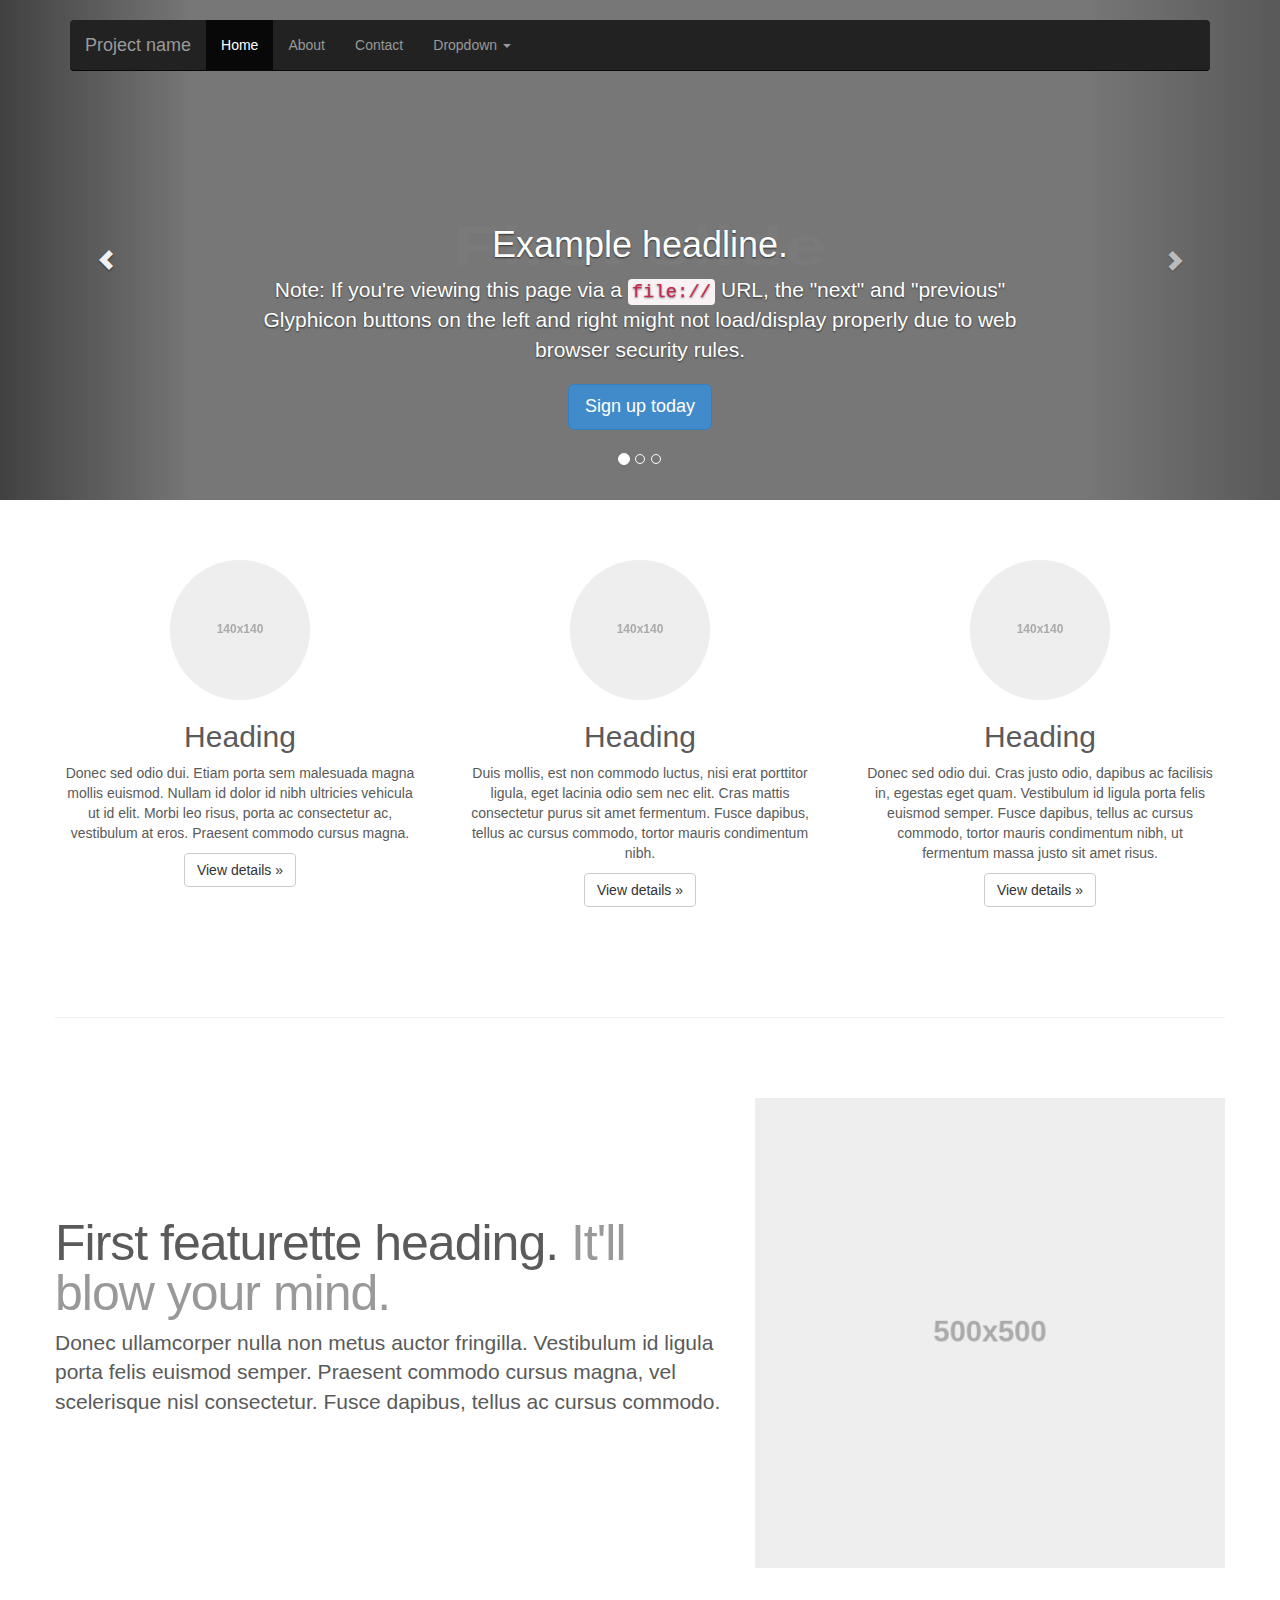
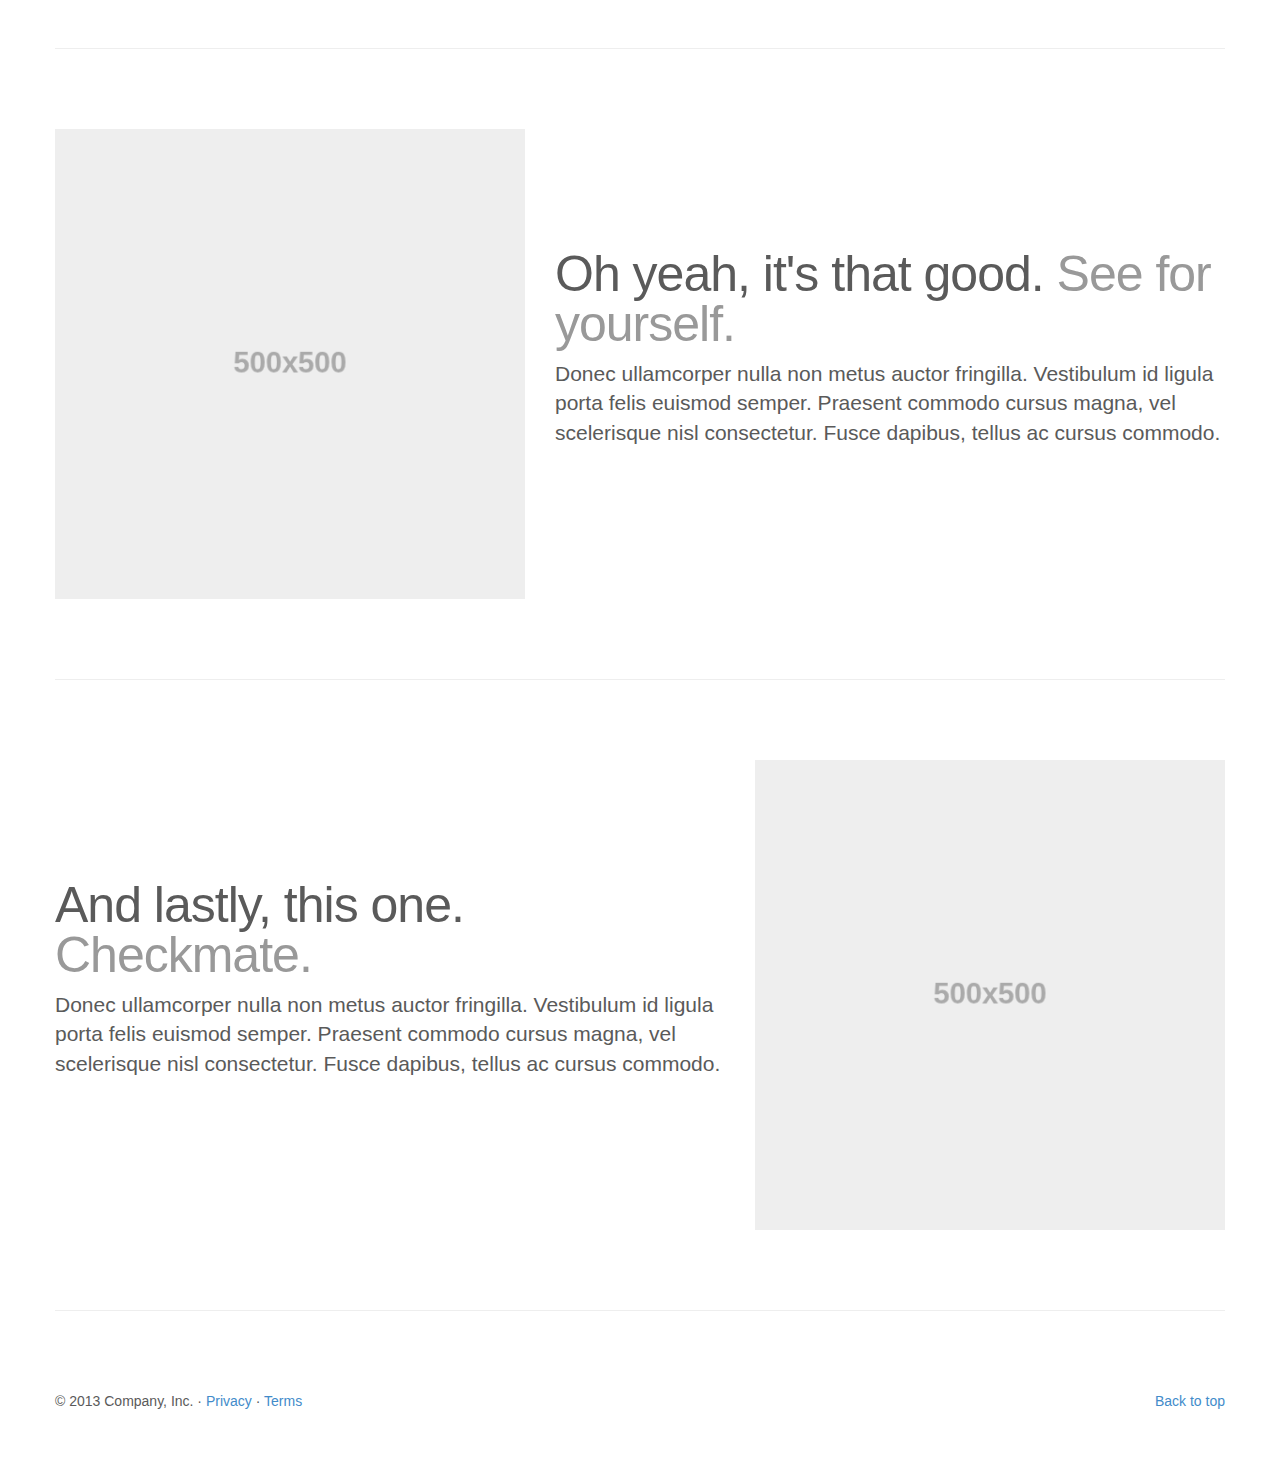
<file: assets/examples/carousel/index.html>
<!DOCTYPE html>
<html lang="en">
  <head>
    <meta charset="utf-8">
    <meta http-equiv="X-UA-Compatible" content="IE=edge">
    <meta name="viewport" content="width=device-width, initial-scale=1.0">
    <meta name="description" content="">
    <meta name="author" content="">
    <link rel="shortcut icon" href="../../docs-assets/ico/favicon.png">

    <title>Carousel Template for Bootstrap</title>

    <!-- Bootstrap core CSS -->
    <link href="../../dist/css/bootstrap.css" rel="stylesheet">

    <!-- Just for debugging purposes. Don't actually copy this line! -->
    <!--[if lt IE 9]><script src="../../docs-assets/js/ie8-responsive-file-warning.js"></script><![endif]-->

    <!-- HTML5 shim and Respond.js IE8 support of HTML5 elements and media queries -->
    <!--[if lt IE 9]>
      <script src="https://oss.maxcdn.com/libs/html5shiv/3.7.0/html5shiv.js"></script>
      <script src="https://oss.maxcdn.com/libs/respond.js/1.3.0/respond.min.js"></script>
    <![endif]-->

    <!-- Custom styles for this template -->
    <link href="carousel.css" rel="stylesheet">
  </head>
<!-- NAVBAR
================================================== -->
  <body>
    <div class="navbar-wrapper">
      <div class="container">

        <div class="navbar navbar-inverse navbar-static-top" role="navigation">
          <div class="container">
            <div class="navbar-header">
              <button type="button" class="navbar-toggle" data-toggle="collapse" data-target=".navbar-collapse">
                <span class="sr-only">Toggle navigation</span>
                <span class="icon-bar"></span>
                <span class="icon-bar"></span>
                <span class="icon-bar"></span>
              </button>
              <a class="navbar-brand" href="#">Project name</a>
            </div>
            <div class="navbar-collapse collapse">
              <ul class="nav navbar-nav">
                <li class="active"><a href="#">Home</a></li>
                <li><a href="#about">About</a></li>
                <li><a href="#contact">Contact</a></li>
                <li class="dropdown">
                  <a href="#" class="dropdown-toggle" data-toggle="dropdown">Dropdown <b class="caret"></b></a>
                  <ul class="dropdown-menu">
                    <li><a href="#">Action</a></li>
                    <li><a href="#">Another action</a></li>
                    <li><a href="#">Something else here</a></li>
                    <li class="divider"></li>
                    <li class="dropdown-header">Nav header</li>
                    <li><a href="#">Separated link</a></li>
                    <li><a href="#">One more separated link</a></li>
                  </ul>
                </li>
              </ul>
            </div>
          </div>
        </div>

      </div>
    </div>


    <!-- Carousel
    ================================================== -->
    <div id="myCarousel" class="carousel slide" data-ride="carousel">
      <!-- Indicators -->
      <ol class="carousel-indicators">
        <li data-target="#myCarousel" data-slide-to="0" class="active"></li>
        <li data-target="#myCarousel" data-slide-to="1"></li>
        <li data-target="#myCarousel" data-slide-to="2"></li>
      </ol>
      <div class="carousel-inner">
        <div class="item active">
          <img data-src="holder.js/900x500/auto/#777:#7a7a7a/text:First slide" alt="First slide">
          <div class="container">
            <div class="carousel-caption">
              <h1>Example headline.</h1>
              <p>Note: If you're viewing this page via a <code>file://</code> URL, the "next" and "previous" Glyphicon buttons on the left and right might not load/display properly due to web browser security rules.</p>
              <p><a class="btn btn-lg btn-primary" href="#" role="button">Sign up today</a></p>
            </div>
          </div>
        </div>
        <div class="item">
          <img data-src="holder.js/900x500/auto/#666:#6a6a6a/text:Second slide" alt="Second slide">
          <div class="container">
            <div class="carousel-caption">
              <h1>Another example headline.</h1>
              <p>Cras justo odio, dapibus ac facilisis in, egestas eget quam. Donec id elit non mi porta gravida at eget metus. Nullam id dolor id nibh ultricies vehicula ut id elit.</p>
              <p><a class="btn btn-lg btn-primary" href="#" role="button">Learn more</a></p>
            </div>
          </div>
        </div>
        <div class="item">
          <img data-src="holder.js/900x500/auto/#555:#5a5a5a/text:Third slide" alt="Third slide">
          <div class="container">
            <div class="carousel-caption">
              <h1>One more for good measure.</h1>
              <p>Cras justo odio, dapibus ac facilisis in, egestas eget quam. Donec id elit non mi porta gravida at eget metus. Nullam id dolor id nibh ultricies vehicula ut id elit.</p>
              <p><a class="btn btn-lg btn-primary" href="#" role="button">Browse gallery</a></p>
            </div>
          </div>
        </div>
      </div>
      <a class="left carousel-control" href="#myCarousel" data-slide="prev"><span class="glyphicon glyphicon-chevron-left"></span></a>
      <a class="right carousel-control" href="#myCarousel" data-slide="next"><span class="glyphicon glyphicon-chevron-right"></span></a>
    </div><!-- /.carousel -->



    <!-- Marketing messaging and featurettes
    ================================================== -->
    <!-- Wrap the rest of the page in another container to center all the content. -->

    <div class="container marketing">

      <!-- Three columns of text below the carousel -->
      <div class="row">
        <div class="col-lg-4">
          <img class="img-circle" data-src="holder.js/140x140" alt="Generic placeholder image">
          <h2>Heading</h2>
          <p>Donec sed odio dui. Etiam porta sem malesuada magna mollis euismod. Nullam id dolor id nibh ultricies vehicula ut id elit. Morbi leo risus, porta ac consectetur ac, vestibulum at eros. Praesent commodo cursus magna.</p>
          <p><a class="btn btn-default" href="#" role="button">View details &raquo;</a></p>
        </div><!-- /.col-lg-4 -->
        <div class="col-lg-4">
          <img class="img-circle" data-src="holder.js/140x140" alt="Generic placeholder image">
          <h2>Heading</h2>
          <p>Duis mollis, est non commodo luctus, nisi erat porttitor ligula, eget lacinia odio sem nec elit. Cras mattis consectetur purus sit amet fermentum. Fusce dapibus, tellus ac cursus commodo, tortor mauris condimentum nibh.</p>
          <p><a class="btn btn-default" href="#" role="button">View details &raquo;</a></p>
        </div><!-- /.col-lg-4 -->
        <div class="col-lg-4">
          <img class="img-circle" data-src="holder.js/140x140" alt="Generic placeholder image">
          <h2>Heading</h2>
          <p>Donec sed odio dui. Cras justo odio, dapibus ac facilisis in, egestas eget quam. Vestibulum id ligula porta felis euismod semper. Fusce dapibus, tellus ac cursus commodo, tortor mauris condimentum nibh, ut fermentum massa justo sit amet risus.</p>
          <p><a class="btn btn-default" href="#" role="button">View details &raquo;</a></p>
        </div><!-- /.col-lg-4 -->
      </div><!-- /.row -->


      <!-- START THE FEATURETTES -->

      <hr class="featurette-divider">

      <div class="row featurette">
        <div class="col-md-7">
          <h2 class="featurette-heading">First featurette heading. <span class="text-muted">It'll blow your mind.</span></h2>
          <p class="lead">Donec ullamcorper nulla non metus auctor fringilla. Vestibulum id ligula porta felis euismod semper. Praesent commodo cursus magna, vel scelerisque nisl consectetur. Fusce dapibus, tellus ac cursus commodo.</p>
        </div>
        <div class="col-md-5">
          <img class="featurette-image img-responsive" data-src="holder.js/500x500/auto" alt="Generic placeholder image">
        </div>
      </div>

      <hr class="featurette-divider">

      <div class="row featurette">
        <div class="col-md-5">
          <img class="featurette-image img-responsive" data-src="holder.js/500x500/auto" alt="Generic placeholder image">
        </div>
        <div class="col-md-7">
          <h2 class="featurette-heading">Oh yeah, it's that good. <span class="text-muted">See for yourself.</span></h2>
          <p class="lead">Donec ullamcorper nulla non metus auctor fringilla. Vestibulum id ligula porta felis euismod semper. Praesent commodo cursus magna, vel scelerisque nisl consectetur. Fusce dapibus, tellus ac cursus commodo.</p>
        </div>
      </div>

      <hr class="featurette-divider">

      <div class="row featurette">
        <div class="col-md-7">
          <h2 class="featurette-heading">And lastly, this one. <span class="text-muted">Checkmate.</span></h2>
          <p class="lead">Donec ullamcorper nulla non metus auctor fringilla. Vestibulum id ligula porta felis euismod semper. Praesent commodo cursus magna, vel scelerisque nisl consectetur. Fusce dapibus, tellus ac cursus commodo.</p>
        </div>
        <div class="col-md-5">
          <img class="featurette-image img-responsive" data-src="holder.js/500x500/auto" alt="Generic placeholder image">
        </div>
      </div>

      <hr class="featurette-divider">

      <!-- /END THE FEATURETTES -->


      <!-- FOOTER -->
      <footer>
        <p class="pull-right"><a href="#">Back to top</a></p>
        <p>&copy; 2013 Company, Inc. &middot; <a href="#">Privacy</a> &middot; <a href="#">Terms</a></p>
      </footer>

    </div><!-- /.container -->


    <!-- Bootstrap core JavaScript
    ================================================== -->
    <!-- Placed at the end of the document so the pages load faster -->
    <script src="https://code.jquery.com/jquery-1.10.2.min.js"></script>
    <script src="../../dist/js/bootstrap.min.js"></script>
    <script src="../../docs-assets/js/holder.js"></script>
  </body>
</html>
</file>
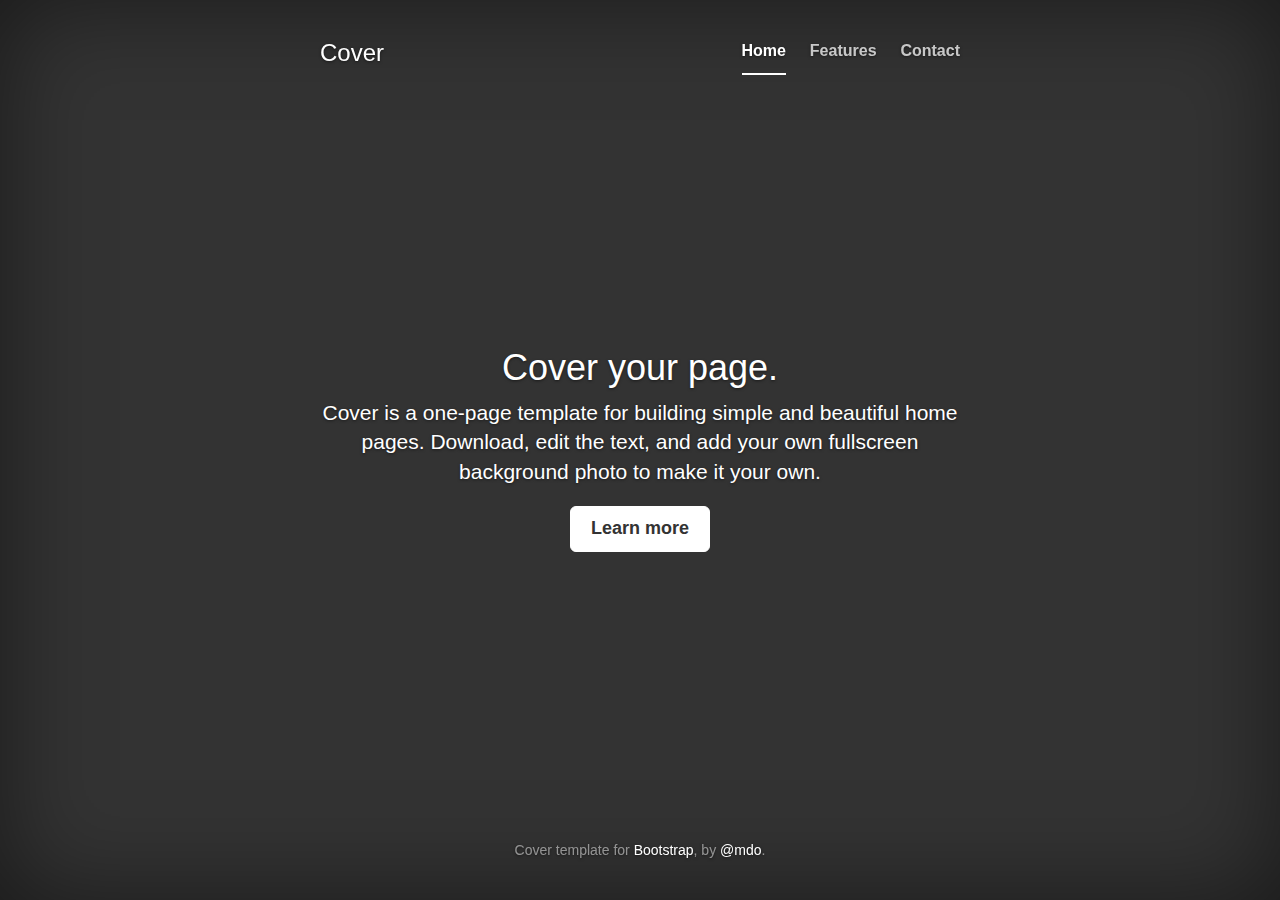
<file: assets/examples/cover/index.html>
<!DOCTYPE html>
<html lang="en">
  <head>
    <meta charset="utf-8">
    <meta http-equiv="X-UA-Compatible" content="IE=edge">
    <meta name="viewport" content="width=device-width, initial-scale=1.0">
    <meta name="description" content="">
    <meta name="author" content="">
    <link rel="shortcut icon" href="../../docs-assets/ico/favicon.png">

    <title>Cover Template for Bootstrap</title>

    <!-- Bootstrap core CSS -->
    <link href="../../dist/css/bootstrap.css" rel="stylesheet">

    <!-- Custom styles for this template -->
    <link href="cover.css" rel="stylesheet">

    <!-- Just for debugging purposes. Don't actually copy this line! -->
    <!--[if lt IE 9]><script src="../../docs-assets/js/ie8-responsive-file-warning.js"></script><![endif]-->

    <!-- HTML5 shim and Respond.js IE8 support of HTML5 elements and media queries -->
    <!--[if lt IE 9]>
      <script src="https://oss.maxcdn.com/libs/html5shiv/3.7.0/html5shiv.js"></script>
      <script src="https://oss.maxcdn.com/libs/respond.js/1.3.0/respond.min.js"></script>
    <![endif]-->
  </head>

  <body>

    <div class="site-wrapper">

      <div class="site-wrapper-inner">

        <div class="cover-container">

          <div class="masthead clearfix">
            <div class="inner">
              <h3 class="masthead-brand">Cover</h3>
              <ul class="nav masthead-nav">
                <li class="active"><a href="#">Home</a></li>
                <li><a href="#">Features</a></li>
                <li><a href="#">Contact</a></li>
              </ul>
            </div>
          </div>

          <div class="inner cover">
            <h1 class="cover-heading">Cover your page.</h1>
            <p class="lead">Cover is a one-page template for building simple and beautiful home pages. Download, edit the text, and add your own fullscreen background photo to make it your own.</p>
            <p class="lead">
              <a href="#" class="btn btn-lg btn-default">Learn more</a>
            </p>
          </div>

          <div class="mastfoot">
            <div class="inner">
              <p>Cover template for <a href="http://getbootstrap.com">Bootstrap</a>, by <a href="https://twitter.com/mdo">@mdo</a>.</p>
            </div>
          </div>

        </div>

      </div>

    </div>

    <!-- Bootstrap core JavaScript
    ================================================== -->
    <!-- Placed at the end of the document so the pages load faster -->
    <script src="https://code.jquery.com/jquery-1.10.2.min.js"></script>
    <script src="../../dist/js/bootstrap.min.js"></script>
    <script src="../../docs-assets/js/holder.js"></script>
  </body>
</html>
</file>
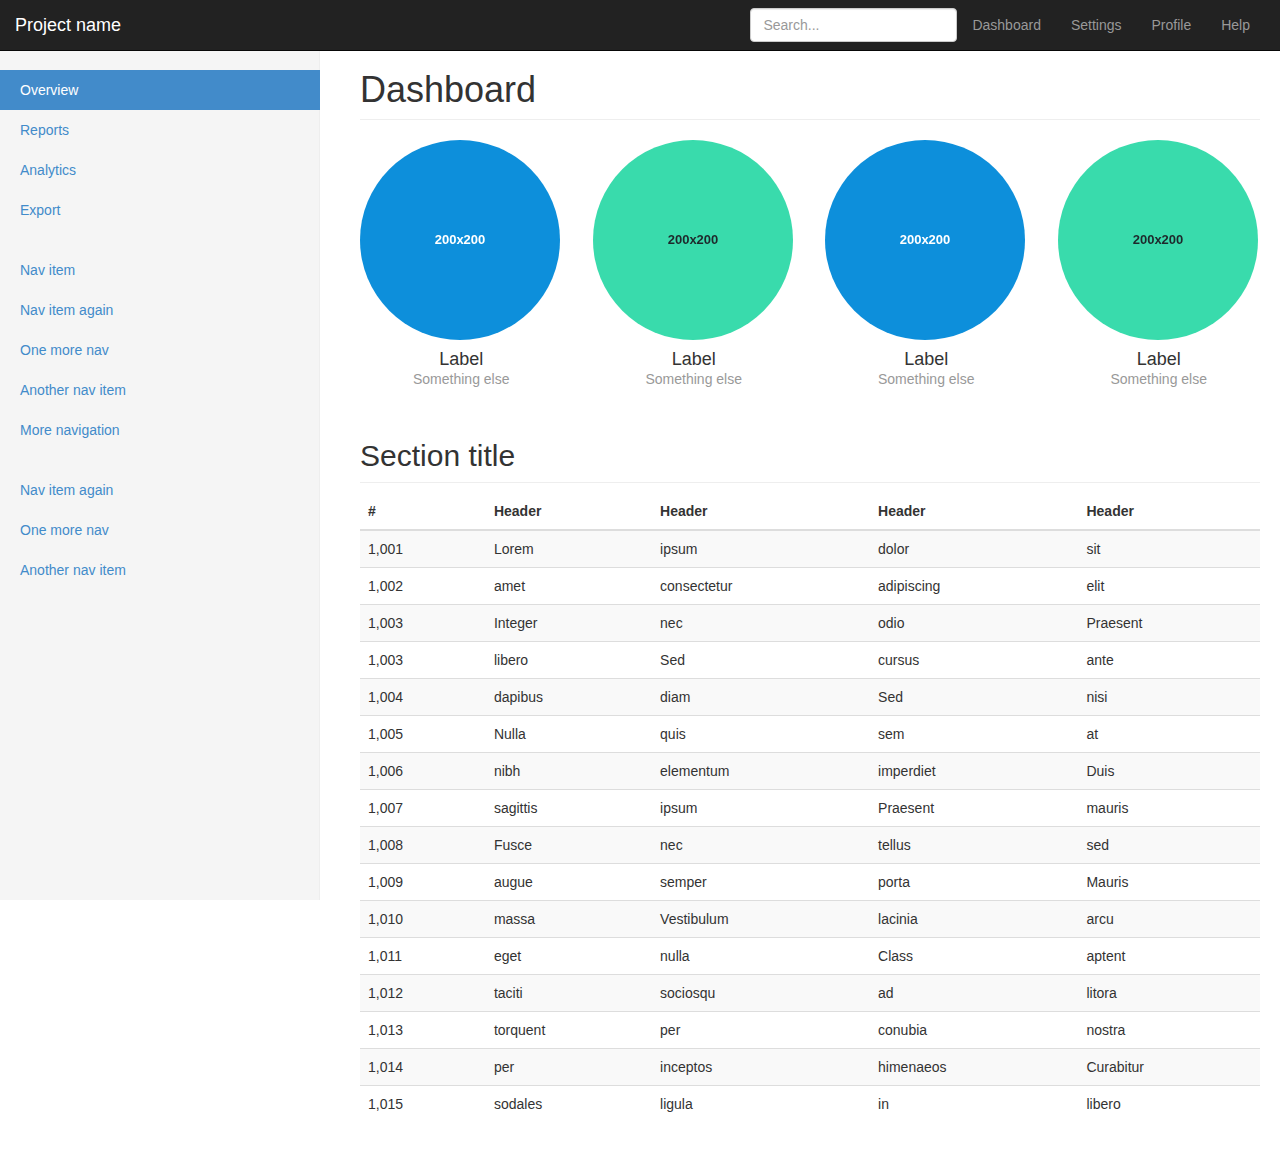
<file: assets/examples/dashboard/index.html>
<!DOCTYPE html>
<html lang="en">
  <head>
    <meta charset="utf-8">
    <meta http-equiv="X-UA-Compatible" content="IE=edge">
    <meta name="viewport" content="width=device-width, initial-scale=1.0">
    <meta name="description" content="">
    <meta name="author" content="">
    <link rel="shortcut icon" href="../../docs-assets/ico/favicon.png">

    <title>Dashboard Template for Bootstrap</title>

    <!-- Bootstrap core CSS -->
    <link href="../../dist/css/bootstrap.css" rel="stylesheet">

    <!-- Custom styles for this template -->
    <link href="dashboard.css" rel="stylesheet">

    <!-- Just for debugging purposes. Don't actually copy this line! -->
    <!--[if lt IE 9]><script src="../../docs-assets/js/ie8-responsive-file-warning.js"></script><![endif]-->

    <!-- HTML5 shim and Respond.js IE8 support of HTML5 elements and media queries -->
    <!--[if lt IE 9]>
      <script src="https://oss.maxcdn.com/libs/html5shiv/3.7.0/html5shiv.js"></script>
      <script src="https://oss.maxcdn.com/libs/respond.js/1.3.0/respond.min.js"></script>
    <![endif]-->
  </head>

  <body>

    <div class="navbar navbar-inverse navbar-fixed-top" role="navigation">
      <div class="container-fluid">
        <div class="navbar-header">
          <button type="button" class="navbar-toggle" data-toggle="collapse" data-target=".navbar-collapse">
            <span class="sr-only">Toggle navigation</span>
            <span class="icon-bar"></span>
            <span class="icon-bar"></span>
            <span class="icon-bar"></span>
          </button>
          <a class="navbar-brand" href="#">Project name</a>
        </div>
        <div class="navbar-collapse collapse">
          <ul class="nav navbar-nav navbar-right">
            <li><a href="#">Dashboard</a></li>
            <li><a href="#">Settings</a></li>
            <li><a href="#">Profile</a></li>
            <li><a href="#">Help</a></li>
          </ul>
          <form class="navbar-form navbar-right">
            <input type="text" class="form-control" placeholder="Search...">
          </form>
        </div>
      </div>
    </div>

    <div class="container-fluid">
      <div class="row">
        <div class="col-sm-3 sidebar">
          <ul class="nav nav-sidebar">
            <li class="active"><a href="#">Overview</a></li>
            <li><a href="#">Reports</a></li>
            <li><a href="#">Analytics</a></li>
            <li><a href="#">Export</a></li>
          </ul>
          <ul class="nav nav-sidebar">
            <li><a href="">Nav item</a></li>
            <li><a href="">Nav item again</a></li>
            <li><a href="">One more nav</a></li>
            <li><a href="">Another nav item</a></li>
            <li><a href="">More navigation</a></li>
          </ul>
          <ul class="nav nav-sidebar">
            <li><a href="">Nav item again</a></li>
            <li><a href="">One more nav</a></li>
            <li><a href="">Another nav item</a></li>
          </ul>
        </div>
        <div class="col-sm-9 col-sm-offset-3 main">
          <h1 class="page-header">Dashboard</h1>

          <div class="row placeholders">
            <div class="col-xs-6 col-sm-3 placeholder">
              <img data-src="holder.js/200x200/auto/sky" class="img-responsive" alt="Generic placeholder thumbnail">
              <h4>Label</h4>
              <span class="text-muted">Something else</span>
            </div>
            <div class="col-xs-6 col-sm-3 placeholder">
              <img data-src="holder.js/200x200/auto/vine" class="img-responsive" alt="Generic placeholder thumbnail">
              <h4>Label</h4>
              <span class="text-muted">Something else</span>
            </div>
            <div class="col-xs-6 col-sm-3 placeholder">
              <img data-src="holder.js/200x200/auto/sky" class="img-responsive" alt="Generic placeholder thumbnail">
              <h4>Label</h4>
              <span class="text-muted">Something else</span>
            </div>
            <div class="col-xs-6 col-sm-3 placeholder">
              <img data-src="holder.js/200x200/auto/vine" class="img-responsive" alt="Generic placeholder thumbnail">
              <h4>Label</h4>
              <span class="text-muted">Something else</span>
            </div>
          </div>

          <h2 class="sub-header">Section title</h2>
          <div class="table-responsive">
            <table class="table table-striped">
              <thead>
                <tr>
                  <th>#</th>
                  <th>Header</th>
                  <th>Header</th>
                  <th>Header</th>
                  <th>Header</th>
                </tr>
              </thead>
              <tbody>
                <tr>
                  <td>1,001</td>
                  <td>Lorem</td>
                  <td>ipsum</td>
                  <td>dolor</td>
                  <td>sit</td>
                </tr>
                <tr>
                  <td>1,002</td>
                  <td>amet</td>
                  <td>consectetur</td>
                  <td>adipiscing</td>
                  <td>elit</td>
                </tr>
                <tr>
                  <td>1,003</td>
                  <td>Integer</td>
                  <td>nec</td>
                  <td>odio</td>
                  <td>Praesent</td>
                </tr>
                <tr>
                  <td>1,003</td>
                  <td>libero</td>
                  <td>Sed</td>
                  <td>cursus</td>
                  <td>ante</td>
                </tr>
                <tr>
                  <td>1,004</td>
                  <td>dapibus</td>
                  <td>diam</td>
                  <td>Sed</td>
                  <td>nisi</td>
                </tr>
                <tr>
                  <td>1,005</td>
                  <td>Nulla</td>
                  <td>quis</td>
                  <td>sem</td>
                  <td>at</td>
                </tr>
                <tr>
                  <td>1,006</td>
                  <td>nibh</td>
                  <td>elementum</td>
                  <td>imperdiet</td>
                  <td>Duis</td>
                </tr>
                <tr>
                  <td>1,007</td>
                  <td>sagittis</td>
                  <td>ipsum</td>
                  <td>Praesent</td>
                  <td>mauris</td>
                </tr>
                <tr>
                  <td>1,008</td>
                  <td>Fusce</td>
                  <td>nec</td>
                  <td>tellus</td>
                  <td>sed</td>
                </tr>
                <tr>
                  <td>1,009</td>
                  <td>augue</td>
                  <td>semper</td>
                  <td>porta</td>
                  <td>Mauris</td>
                </tr>
                <tr>
                  <td>1,010</td>
                  <td>massa</td>
                  <td>Vestibulum</td>
                  <td>lacinia</td>
                  <td>arcu</td>
                </tr>
                <tr>
                  <td>1,011</td>
                  <td>eget</td>
                  <td>nulla</td>
                  <td>Class</td>
                  <td>aptent</td>
                </tr>
                <tr>
                  <td>1,012</td>
                  <td>taciti</td>
                  <td>sociosqu</td>
                  <td>ad</td>
                  <td>litora</td>
                </tr>
                <tr>
                  <td>1,013</td>
                  <td>torquent</td>
                  <td>per</td>
                  <td>conubia</td>
                  <td>nostra</td>
                </tr>
                <tr>
                  <td>1,014</td>
                  <td>per</td>
                  <td>inceptos</td>
                  <td>himenaeos</td>
                  <td>Curabitur</td>
                </tr>
                <tr>
                  <td>1,015</td>
                  <td>sodales</td>
                  <td>ligula</td>
                  <td>in</td>
                  <td>libero</td>
                </tr>
              </tbody>
            </table>
          </div>
        </div>
      </div>
    </div>

    <!-- Bootstrap core JavaScript
    ================================================== -->
    <!-- Placed at the end of the document so the pages load faster -->
    <script src="https://code.jquery.com/jquery-1.10.2.min.js"></script>
    <script src="../../dist/js/bootstrap.min.js"></script>
    <script src="../../docs-assets/js/holder.js"></script>
  </body>
</html>
</file>
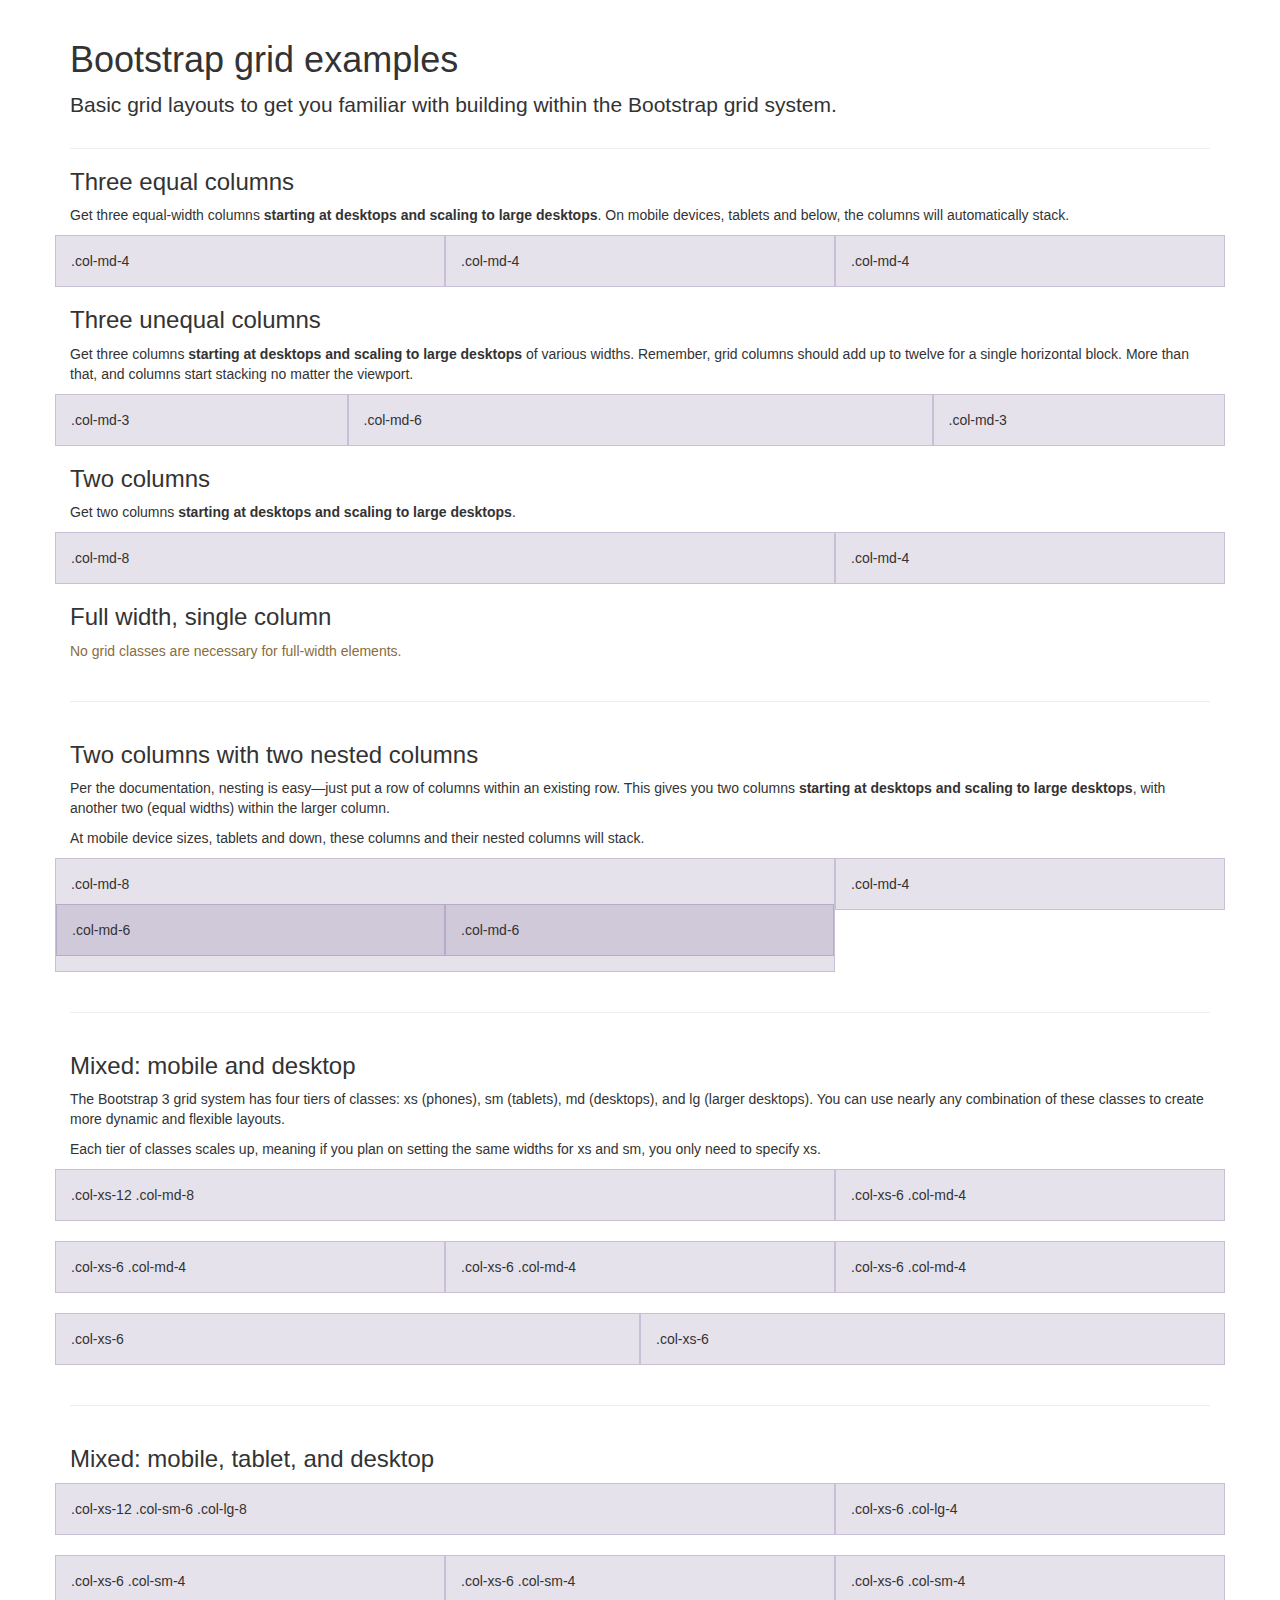
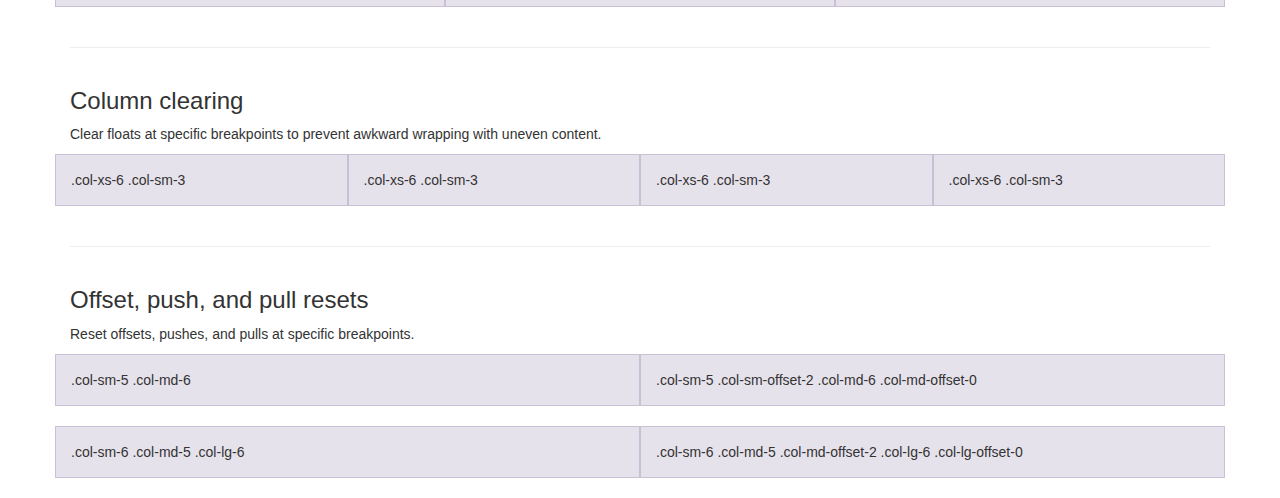
<file: assets/examples/grid/index.html>
<!DOCTYPE html>
<html lang="en">
  <head>
    <meta charset="utf-8">
    <meta http-equiv="X-UA-Compatible" content="IE=edge">
    <meta name="viewport" content="width=device-width, initial-scale=1.0">
    <meta name="description" content="">
    <meta name="author" content="">
    <link rel="shortcut icon" href="../../docs-assets/ico/favicon.png">

    <title>Grid Template for Bootstrap</title>

    <!-- Bootstrap core CSS -->
    <link href="../../dist/css/bootstrap.css" rel="stylesheet">

    <!-- Custom styles for this template -->
    <link href="grid.css" rel="stylesheet">

    <!-- Just for debugging purposes. Don't actually copy this line! -->
    <!--[if lt IE 9]><script src="../../docs-assets/js/ie8-responsive-file-warning.js"></script><![endif]-->

    <!-- HTML5 shim and Respond.js IE8 support of HTML5 elements and media queries -->
    <!--[if lt IE 9]>
      <script src="https://oss.maxcdn.com/libs/html5shiv/3.7.0/html5shiv.js"></script>
      <script src="https://oss.maxcdn.com/libs/respond.js/1.3.0/respond.min.js"></script>
    <![endif]-->
  </head>

  <body>
    <div class="container">

      <div class="page-header">
        <h1>Bootstrap grid examples</h1>
        <p class="lead">Basic grid layouts to get you familiar with building within the Bootstrap grid system.</p>
      </div>

      <h3>Three equal columns</h3>
      <p>Get three equal-width columns <strong>starting at desktops and scaling to large desktops</strong>. On mobile devices, tablets and below, the columns will automatically stack.</p>
      <div class="row">
        <div class="col-md-4">.col-md-4</div>
        <div class="col-md-4">.col-md-4</div>
        <div class="col-md-4">.col-md-4</div>
      </div>

      <h3>Three unequal columns</h3>
      <p>Get three columns <strong>starting at desktops and scaling to large desktops</strong> of various widths. Remember, grid columns should add up to twelve for a single horizontal block. More than that, and columns start stacking no matter the viewport.</p>
      <div class="row">
        <div class="col-md-3">.col-md-3</div>
        <div class="col-md-6">.col-md-6</div>
        <div class="col-md-3">.col-md-3</div>
      </div>

      <h3>Two columns</h3>
      <p>Get two columns <strong>starting at desktops and scaling to large desktops</strong>.</p>
      <div class="row">
        <div class="col-md-8">.col-md-8</div>
        <div class="col-md-4">.col-md-4</div>
      </div>

      <h3>Full width, single column</h3>
      <p class="text-warning">No grid classes are necessary for full-width elements.</p>

      <hr>

      <h3>Two columns with two nested columns</h3>
      <p>Per the documentation, nesting is easy—just put a row of columns within an existing row. This gives you two columns <strong>starting at desktops and scaling to large desktops</strong>, with another two (equal widths) within the larger column.</p>
      <p>At mobile device sizes, tablets and down, these columns and their nested columns will stack.</p>
      <div class="row">
        <div class="col-md-8">
          .col-md-8
          <div class="row">
            <div class="col-md-6">.col-md-6</div>
            <div class="col-md-6">.col-md-6</div>
          </div>
        </div>
        <div class="col-md-4">.col-md-4</div>
      </div>

      <hr>

      <h3>Mixed: mobile and desktop</h3>
      <p>The Bootstrap 3 grid system has four tiers of classes: xs (phones), sm (tablets), md (desktops), and lg (larger desktops). You can use nearly any combination of these classes to create more dynamic and flexible layouts.</p>
      <p>Each tier of classes scales up, meaning if you plan on setting the same widths for xs and sm, you only need to specify xs.</p>
      <div class="row">
        <div class="col-xs-12 col-md-8">.col-xs-12 .col-md-8</div>
        <div class="col-xs-6 col-md-4">.col-xs-6 .col-md-4</div>
      </div>
      <div class="row">
        <div class="col-xs-6 col-md-4">.col-xs-6 .col-md-4</div>
        <div class="col-xs-6 col-md-4">.col-xs-6 .col-md-4</div>
        <div class="col-xs-6 col-md-4">.col-xs-6 .col-md-4</div>
      </div>
      <div class="row">
        <div class="col-xs-6">.col-xs-6</div>
        <div class="col-xs-6">.col-xs-6</div>
      </div>

      <hr>

      <h3>Mixed: mobile, tablet, and desktop</h3>
      <p></p>
      <div class="row">
        <div class="col-xs-12 col-sm-6 col-lg-8">.col-xs-12 .col-sm-6 .col-lg-8</div>
        <div class="col-xs-6 col-lg-4">.col-xs-6 .col-lg-4</div>
      </div>
      <div class="row">
        <div class="col-xs-6 col-sm-4">.col-xs-6 .col-sm-4</div>
        <div class="col-xs-6 col-sm-4">.col-xs-6 .col-sm-4</div>
        <div class="col-xs-6 col-sm-4">.col-xs-6 .col-sm-4</div>
      </div>

      <hr>

      <h3>Column clearing</h3>
      <p>Clear floats at specific breakpoints to prevent awkward wrapping with uneven content.</p>
      <div class="row">
        <div class="col-xs-6 col-sm-3">.col-xs-6 .col-sm-3</div>
        <div class="col-xs-6 col-sm-3">.col-xs-6 .col-sm-3</div>

        <!-- Add the extra clearfix for only the required viewport -->
        <div class="clearfix visible-xs"></div>

        <div class="col-xs-6 col-sm-3">.col-xs-6 .col-sm-3</div>
        <div class="col-xs-6 col-sm-3">.col-xs-6 .col-sm-3</div>
      </div>

      <hr>

      <h3>Offset, push, and pull resets</h3>
      <p>Reset offsets, pushes, and pulls at specific breakpoints.</p>
      <div class="row">
        <div class="col-sm-5 col-md-6">.col-sm-5 .col-md-6</div>
        <div class="col-sm-5 col-sm-offset-2 col-md-6 col-md-offset-0">.col-sm-5 .col-sm-offset-2 .col-md-6 .col-md-offset-0</div>
      </div>
      <div class="row">
        <div class="col-sm-6 col-md-5 col-lg-6">.col-sm-6 .col-md-5 .col-lg-6</div>
        <div class="col-sm-6 col-md-5 col-md-offset-2 col-lg-6 col-lg-offset-0">.col-sm-6 .col-md-5 .col-md-offset-2 .col-lg-6 .col-lg-offset-0</div>
      </div>


    </div> <!-- /container -->


    <!-- Bootstrap core JavaScript
    ================================================== -->
    <!-- Placed at the end of the document so the pages load faster -->
  </body>
</html>
</file>
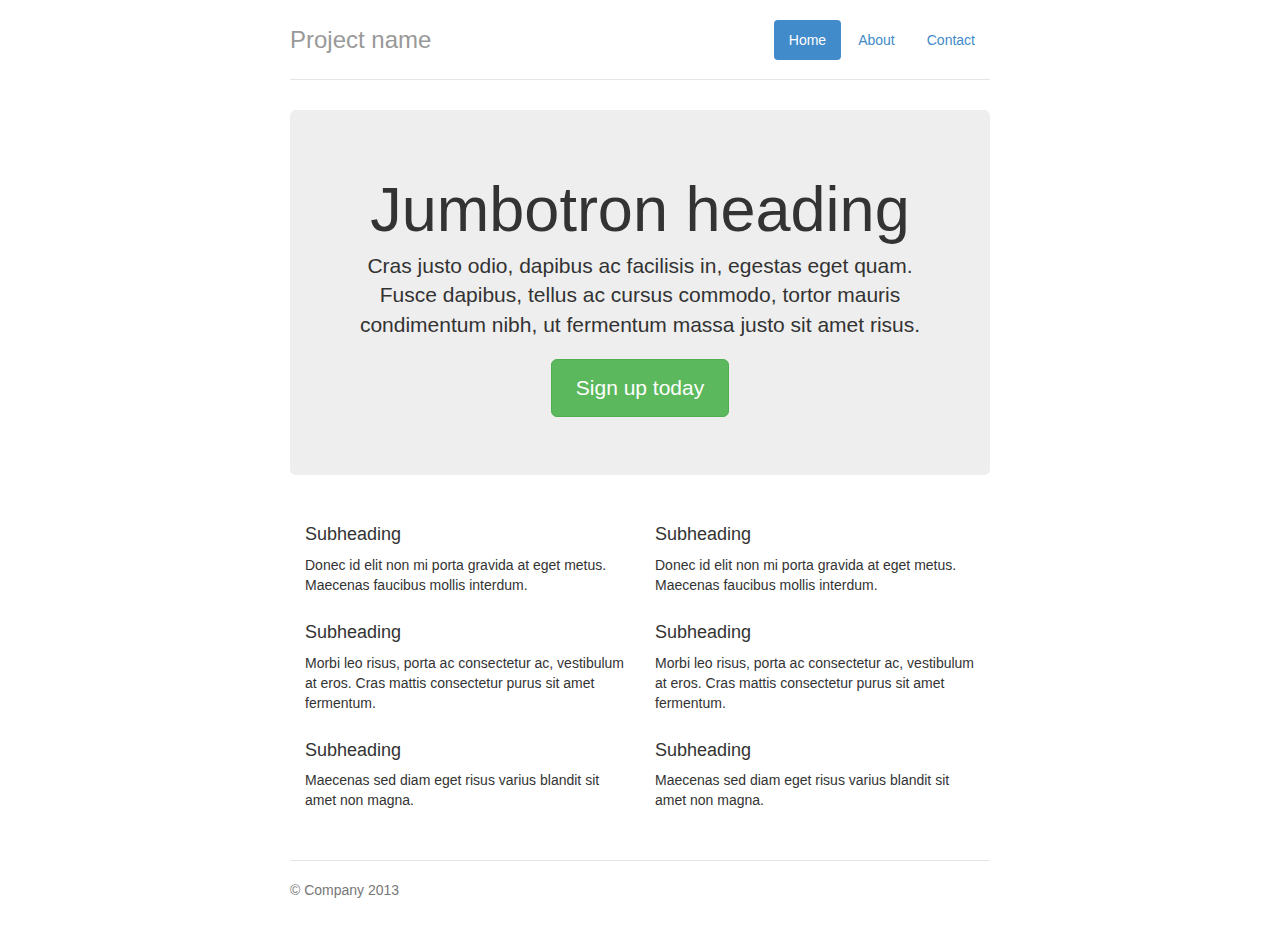
<file: assets/examples/jumbotron-narrow/index.html>
<!DOCTYPE html>
<html lang="en">
  <head>
    <meta charset="utf-8">
    <meta http-equiv="X-UA-Compatible" content="IE=edge">
    <meta name="viewport" content="width=device-width, initial-scale=1.0">
    <meta name="description" content="">
    <meta name="author" content="">
    <link rel="shortcut icon" href="../../docs-assets/ico/favicon.png">

    <title>Narrow Jumbotron Template for Bootstrap</title>

    <!-- Bootstrap core CSS -->
    <link href="../../dist/css/bootstrap.css" rel="stylesheet">

    <!-- Custom styles for this template -->
    <link href="jumbotron-narrow.css" rel="stylesheet">

    <!-- Just for debugging purposes. Don't actually copy this line! -->
    <!--[if lt IE 9]><script src="../../docs-assets/js/ie8-responsive-file-warning.js"></script><![endif]-->

    <!-- HTML5 shim and Respond.js IE8 support of HTML5 elements and media queries -->
    <!--[if lt IE 9]>
      <script src="https://oss.maxcdn.com/libs/html5shiv/3.7.0/html5shiv.js"></script>
      <script src="https://oss.maxcdn.com/libs/respond.js/1.3.0/respond.min.js"></script>
    <![endif]-->
  </head>

  <body>

    <div class="container">
      <div class="header">
        <ul class="nav nav-pills pull-right">
          <li class="active"><a href="#">Home</a></li>
          <li><a href="#">About</a></li>
          <li><a href="#">Contact</a></li>
        </ul>
        <h3 class="text-muted">Project name</h3>
      </div>

      <div class="jumbotron">
        <h1>Jumbotron heading</h1>
        <p class="lead">Cras justo odio, dapibus ac facilisis in, egestas eget quam. Fusce dapibus, tellus ac cursus commodo, tortor mauris condimentum nibh, ut fermentum massa justo sit amet risus.</p>
        <p><a class="btn btn-lg btn-success" href="#" role="button">Sign up today</a></p>
      </div>

      <div class="row marketing">
        <div class="col-lg-6">
          <h4>Subheading</h4>
          <p>Donec id elit non mi porta gravida at eget metus. Maecenas faucibus mollis interdum.</p>

          <h4>Subheading</h4>
          <p>Morbi leo risus, porta ac consectetur ac, vestibulum at eros. Cras mattis consectetur purus sit amet fermentum.</p>

          <h4>Subheading</h4>
          <p>Maecenas sed diam eget risus varius blandit sit amet non magna.</p>
        </div>

        <div class="col-lg-6">
          <h4>Subheading</h4>
          <p>Donec id elit non mi porta gravida at eget metus. Maecenas faucibus mollis interdum.</p>

          <h4>Subheading</h4>
          <p>Morbi leo risus, porta ac consectetur ac, vestibulum at eros. Cras mattis consectetur purus sit amet fermentum.</p>

          <h4>Subheading</h4>
          <p>Maecenas sed diam eget risus varius blandit sit amet non magna.</p>
        </div>
      </div>

      <div class="footer">
        <p>&copy; Company 2013</p>
      </div>

    </div> <!-- /container -->


    <!-- Bootstrap core JavaScript
    ================================================== -->
    <!-- Placed at the end of the document so the pages load faster -->
  </body>
</html>
</file>
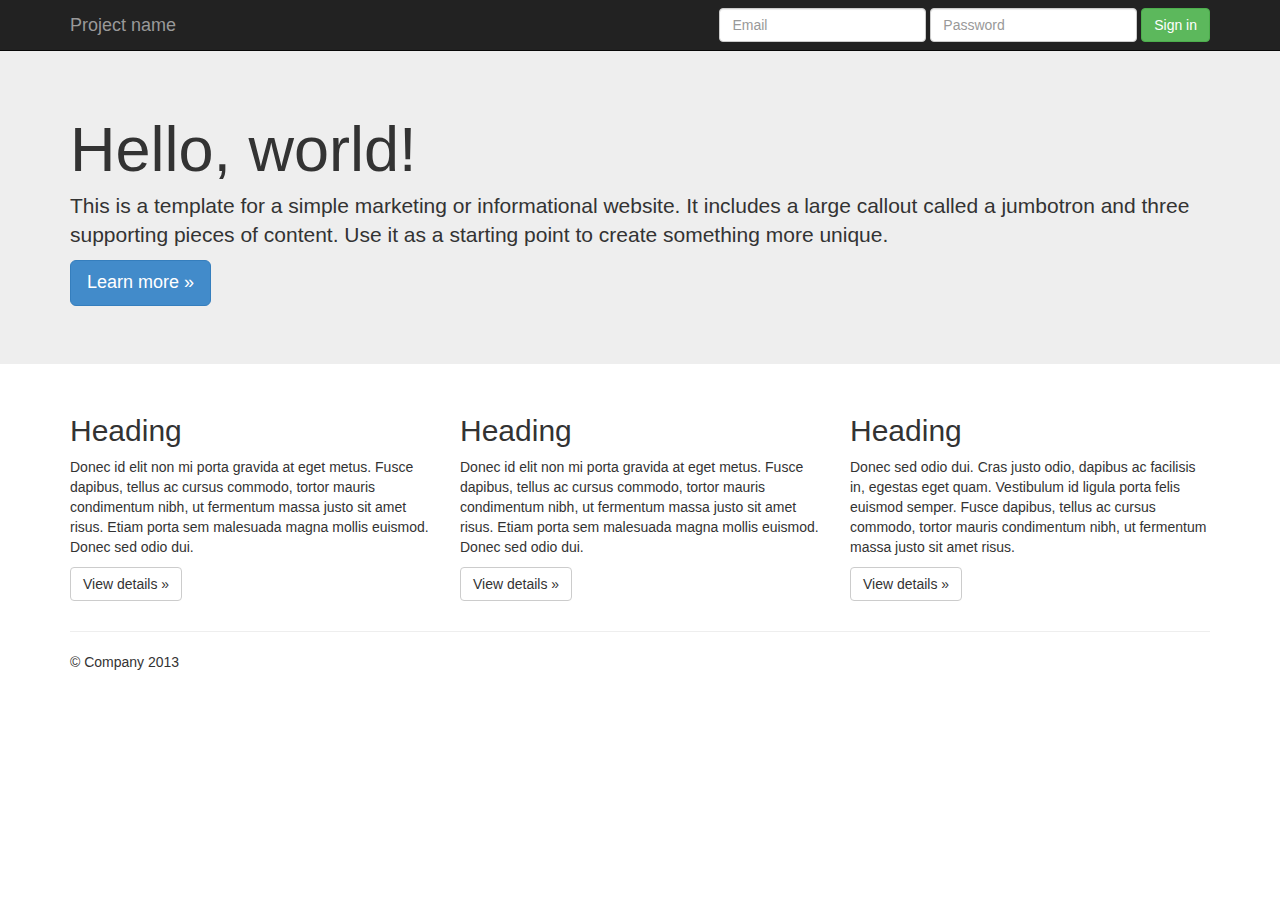
<file: assets/examples/jumbotron/index.html>
<!DOCTYPE html>
<html lang="en">
  <head>
    <meta charset="utf-8">
    <meta http-equiv="X-UA-Compatible" content="IE=edge">
    <meta name="viewport" content="width=device-width, initial-scale=1.0">
    <meta name="description" content="">
    <meta name="author" content="">
    <link rel="shortcut icon" href="../../docs-assets/ico/favicon.png">

    <title>Jumbotron Template for Bootstrap</title>

    <!-- Bootstrap core CSS -->
    <link href="../../dist/css/bootstrap.css" rel="stylesheet">

    <!-- Custom styles for this template -->
    <link href="jumbotron.css" rel="stylesheet">

    <!-- Just for debugging purposes. Don't actually copy this line! -->
    <!--[if lt IE 9]><script src="../../docs-assets/js/ie8-responsive-file-warning.js"></script><![endif]-->

    <!-- HTML5 shim and Respond.js IE8 support of HTML5 elements and media queries -->
    <!--[if lt IE 9]>
      <script src="https://oss.maxcdn.com/libs/html5shiv/3.7.0/html5shiv.js"></script>
      <script src="https://oss.maxcdn.com/libs/respond.js/1.3.0/respond.min.js"></script>
    <![endif]-->
  </head>

  <body>

    <div class="navbar navbar-inverse navbar-fixed-top" role="navigation">
      <div class="container">
        <div class="navbar-header">
          <button type="button" class="navbar-toggle" data-toggle="collapse" data-target=".navbar-collapse">
            <span class="sr-only">Toggle navigation</span>
            <span class="icon-bar"></span>
            <span class="icon-bar"></span>
            <span class="icon-bar"></span>
          </button>
          <a class="navbar-brand" href="#">Project name</a>
        </div>
        <div class="navbar-collapse collapse">
          <form class="navbar-form navbar-right" role="form">
            <div class="form-group">
              <input type="text" placeholder="Email" class="form-control">
            </div>
            <div class="form-group">
              <input type="password" placeholder="Password" class="form-control">
            </div>
            <button type="submit" class="btn btn-success">Sign in</button>
          </form>
        </div><!--/.navbar-collapse -->
      </div>
    </div>

    <!-- Main jumbotron for a primary marketing message or call to action -->
    <div class="jumbotron">
      <div class="container">
        <h1>Hello, world!</h1>
        <p>This is a template for a simple marketing or informational website. It includes a large callout called a jumbotron and three supporting pieces of content. Use it as a starting point to create something more unique.</p>
        <p><a class="btn btn-primary btn-lg" role="button">Learn more &raquo;</a></p>
      </div>
    </div>

    <div class="container">
      <!-- Example row of columns -->
      <div class="row">
        <div class="col-md-4">
          <h2>Heading</h2>
          <p>Donec id elit non mi porta gravida at eget metus. Fusce dapibus, tellus ac cursus commodo, tortor mauris condimentum nibh, ut fermentum massa justo sit amet risus. Etiam porta sem malesuada magna mollis euismod. Donec sed odio dui. </p>
          <p><a class="btn btn-default" href="#" role="button">View details &raquo;</a></p>
        </div>
        <div class="col-md-4">
          <h2>Heading</h2>
          <p>Donec id elit non mi porta gravida at eget metus. Fusce dapibus, tellus ac cursus commodo, tortor mauris condimentum nibh, ut fermentum massa justo sit amet risus. Etiam porta sem malesuada magna mollis euismod. Donec sed odio dui. </p>
          <p><a class="btn btn-default" href="#" role="button">View details &raquo;</a></p>
       </div>
        <div class="col-md-4">
          <h2>Heading</h2>
          <p>Donec sed odio dui. Cras justo odio, dapibus ac facilisis in, egestas eget quam. Vestibulum id ligula porta felis euismod semper. Fusce dapibus, tellus ac cursus commodo, tortor mauris condimentum nibh, ut fermentum massa justo sit amet risus.</p>
          <p><a class="btn btn-default" href="#" role="button">View details &raquo;</a></p>
        </div>
      </div>

      <hr>

      <footer>
        <p>&copy; Company 2013</p>
      </footer>
    </div> <!-- /container -->


    <!-- Bootstrap core JavaScript
    ================================================== -->
    <!-- Placed at the end of the document so the pages load faster -->
    <script src="https://code.jquery.com/jquery-1.10.2.min.js"></script>
    <script src="../../dist/js/bootstrap.min.js"></script>
  </body>
</html>
</file>
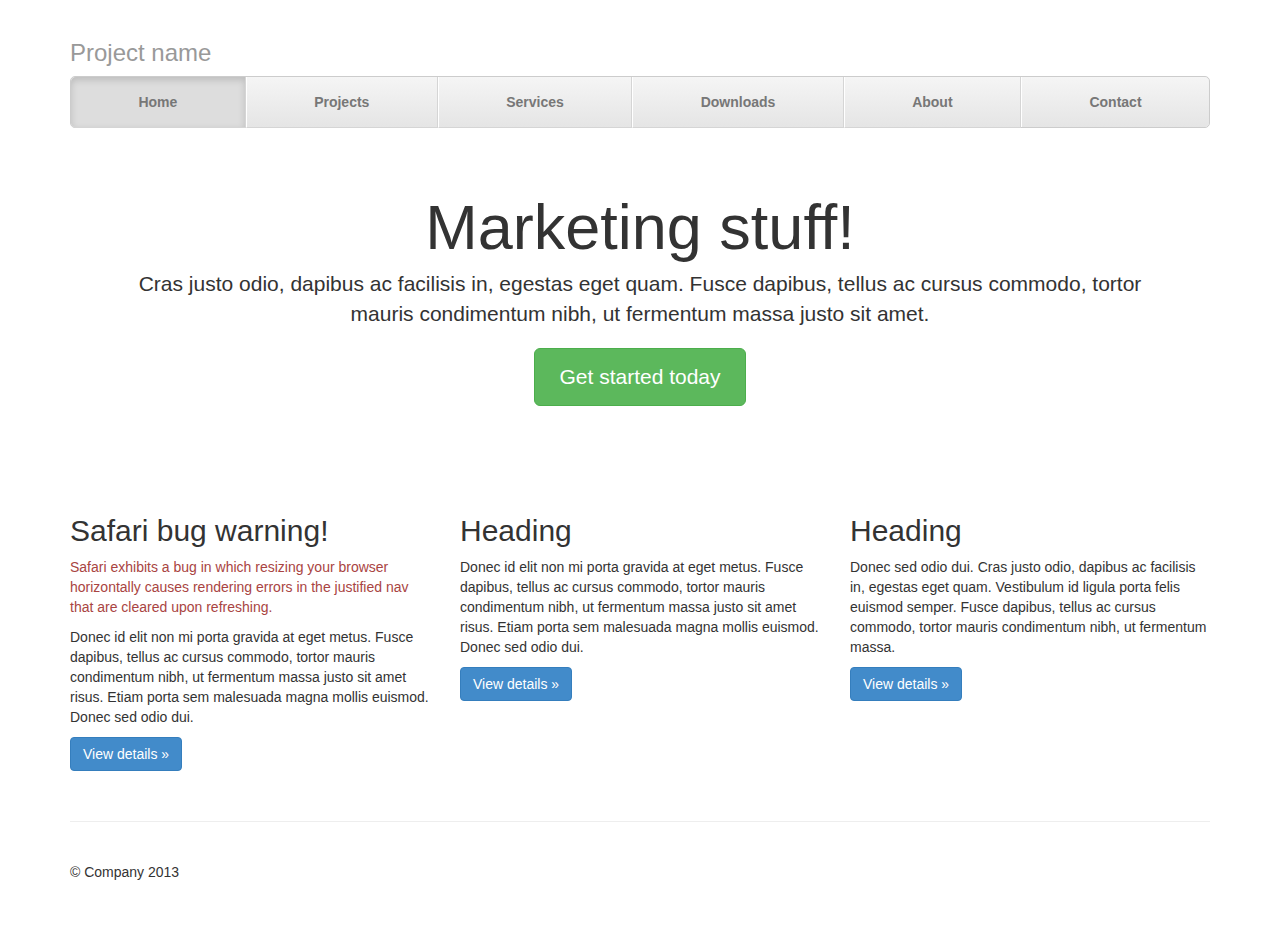
<file: assets/examples/justified-nav/index.html>
<!DOCTYPE html>
<html lang="en">
  <head>
    <meta charset="utf-8">
    <meta http-equiv="X-UA-Compatible" content="IE=edge">
    <meta name="viewport" content="width=device-width, initial-scale=1.0">
    <meta name="description" content="">
    <meta name="author" content="">
    <link rel="shortcut icon" href="../../docs-assets/ico/favicon.png">

    <title>Justified Nav Template for Bootstrap</title>

    <!-- Bootstrap core CSS -->
    <link href="../../dist/css/bootstrap.css" rel="stylesheet">

    <!-- Custom styles for this template -->
    <link href="justified-nav.css" rel="stylesheet">

    <!-- Just for debugging purposes. Don't actually copy this line! -->
    <!--[if lt IE 9]><script src="../../docs-assets/js/ie8-responsive-file-warning.js"></script><![endif]-->

    <!-- HTML5 shim and Respond.js IE8 support of HTML5 elements and media queries -->
    <!--[if lt IE 9]>
      <script src="https://oss.maxcdn.com/libs/html5shiv/3.7.0/html5shiv.js"></script>
      <script src="https://oss.maxcdn.com/libs/respond.js/1.3.0/respond.min.js"></script>
    <![endif]-->
  </head>

  <body>

    <div class="container">

      <div class="masthead">
        <h3 class="text-muted">Project name</h3>
        <ul class="nav nav-justified">
          <li class="active"><a href="#">Home</a></li>
          <li><a href="#">Projects</a></li>
          <li><a href="#">Services</a></li>
          <li><a href="#">Downloads</a></li>
          <li><a href="#">About</a></li>
          <li><a href="#">Contact</a></li>
        </ul>
      </div>

      <!-- Jumbotron -->
      <div class="jumbotron">
        <h1>Marketing stuff!</h1>
        <p class="lead">Cras justo odio, dapibus ac facilisis in, egestas eget quam. Fusce dapibus, tellus ac cursus commodo, tortor mauris condimentum nibh, ut fermentum massa justo sit amet.</p>
        <p><a class="btn btn-lg btn-success" href="#" role="button">Get started today</a></p>
      </div>

      <!-- Example row of columns -->
      <div class="row">
        <div class="col-lg-4">
          <h2>Safari bug warning!</h2>
          <p class="text-danger">Safari exhibits a bug in which resizing your browser horizontally causes rendering errors in the justified nav that are cleared upon refreshing.</p>
          <p>Donec id elit non mi porta gravida at eget metus. Fusce dapibus, tellus ac cursus commodo, tortor mauris condimentum nibh, ut fermentum massa justo sit amet risus. Etiam porta sem malesuada magna mollis euismod. Donec sed odio dui. </p>
          <p><a class="btn btn-primary" href="#" role="button">View details &raquo;</a></p>
        </div>
        <div class="col-lg-4">
          <h2>Heading</h2>
          <p>Donec id elit non mi porta gravida at eget metus. Fusce dapibus, tellus ac cursus commodo, tortor mauris condimentum nibh, ut fermentum massa justo sit amet risus. Etiam porta sem malesuada magna mollis euismod. Donec sed odio dui. </p>
          <p><a class="btn btn-primary" href="#" role="button">View details &raquo;</a></p>
       </div>
        <div class="col-lg-4">
          <h2>Heading</h2>
          <p>Donec sed odio dui. Cras justo odio, dapibus ac facilisis in, egestas eget quam. Vestibulum id ligula porta felis euismod semper. Fusce dapibus, tellus ac cursus commodo, tortor mauris condimentum nibh, ut fermentum massa.</p>
          <p><a class="btn btn-primary" href="#" role="button">View details &raquo;</a></p>
        </div>
      </div>

      <!-- Site footer -->
      <div class="footer">
        <p>&copy; Company 2013</p>
      </div>

    </div> <!-- /container -->


    <!-- Bootstrap core JavaScript
    ================================================== -->
    <!-- Placed at the end of the document so the pages load faster -->
  </body>
</html>
</file>
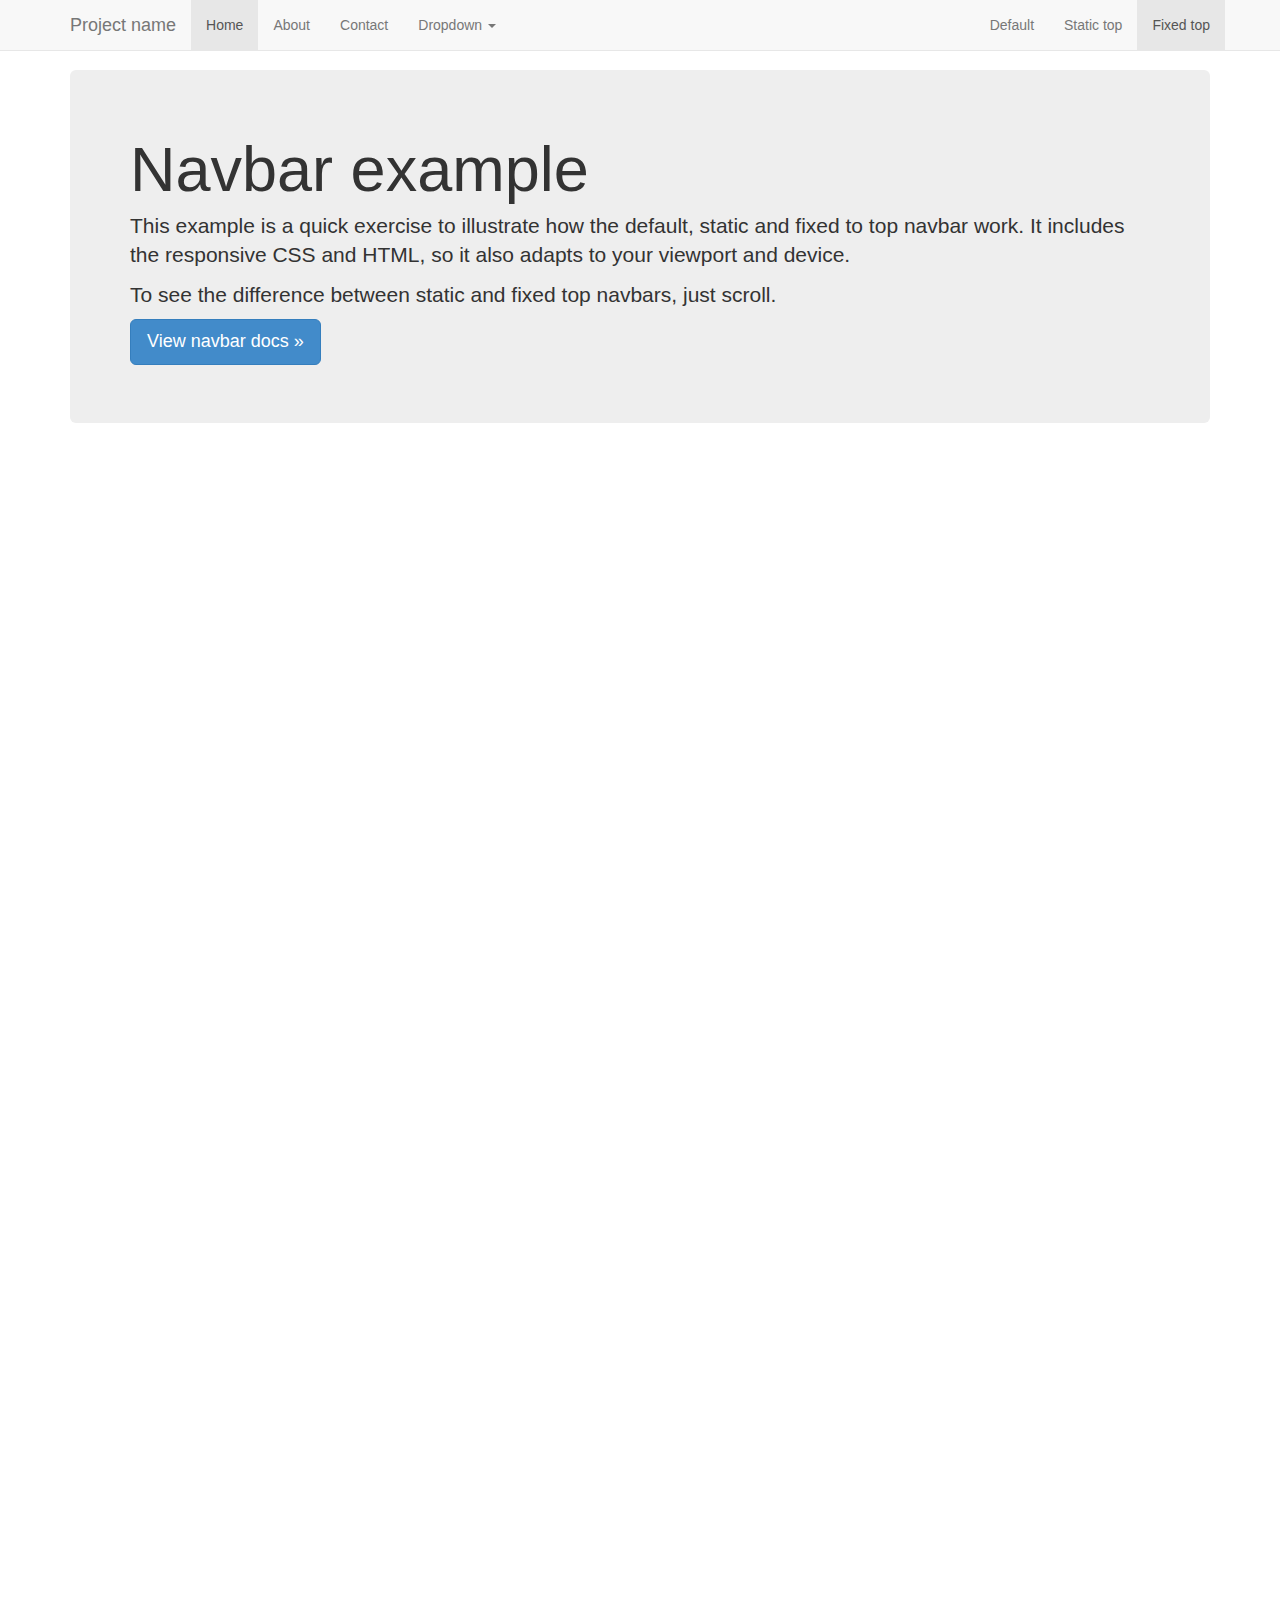
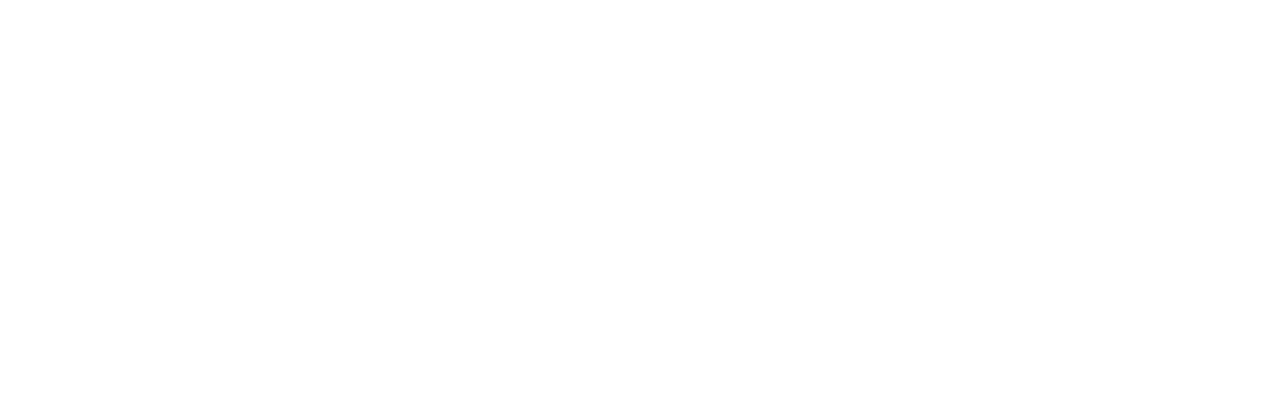
<file: assets/examples/navbar-fixed-top/index.html>
<!DOCTYPE html>
<html lang="en">
  <head>
    <meta charset="utf-8">
    <meta http-equiv="X-UA-Compatible" content="IE=edge">
    <meta name="viewport" content="width=device-width, initial-scale=1.0">
    <meta name="description" content="">
    <meta name="author" content="">
    <link rel="shortcut icon" href="../../docs-assets/ico/favicon.png">

    <title>Fixed Top Navbar Example for Bootstrap</title>

    <!-- Bootstrap core CSS -->
    <link href="../../dist/css/bootstrap.css" rel="stylesheet">

    <!-- Custom styles for this template -->
    <link href="navbar-fixed-top.css" rel="stylesheet">

    <!-- Just for debugging purposes. Don't actually copy this line! -->
    <!--[if lt IE 9]><script src="../../docs-assets/js/ie8-responsive-file-warning.js"></script><![endif]-->

    <!-- HTML5 shim and Respond.js IE8 support of HTML5 elements and media queries -->
    <!--[if lt IE 9]>
      <script src="https://oss.maxcdn.com/libs/html5shiv/3.7.0/html5shiv.js"></script>
      <script src="https://oss.maxcdn.com/libs/respond.js/1.3.0/respond.min.js"></script>
    <![endif]-->
  </head>

  <body>

    <!-- Fixed navbar -->
    <div class="navbar navbar-default navbar-fixed-top" role="navigation">
      <div class="container">
        <div class="navbar-header">
          <button type="button" class="navbar-toggle" data-toggle="collapse" data-target=".navbar-collapse">
            <span class="sr-only">Toggle navigation</span>
            <span class="icon-bar"></span>
            <span class="icon-bar"></span>
            <span class="icon-bar"></span>
          </button>
          <a class="navbar-brand" href="#">Project name</a>
        </div>
        <div class="navbar-collapse collapse">
          <ul class="nav navbar-nav">
            <li class="active"><a href="#">Home</a></li>
            <li><a href="#about">About</a></li>
            <li><a href="#contact">Contact</a></li>
            <li class="dropdown">
              <a href="#" class="dropdown-toggle" data-toggle="dropdown">Dropdown <b class="caret"></b></a>
              <ul class="dropdown-menu">
                <li><a href="#">Action</a></li>
                <li><a href="#">Another action</a></li>
                <li><a href="#">Something else here</a></li>
                <li class="divider"></li>
                <li class="dropdown-header">Nav header</li>
                <li><a href="#">Separated link</a></li>
                <li><a href="#">One more separated link</a></li>
              </ul>
            </li>
          </ul>
          <ul class="nav navbar-nav navbar-right">
            <li><a href="../navbar/">Default</a></li>
            <li><a href="../navbar-static-top/">Static top</a></li>
            <li class="active"><a href="./">Fixed top</a></li>
          </ul>
        </div><!--/.nav-collapse -->
      </div>
    </div>

    <div class="container">

      <!-- Main component for a primary marketing message or call to action -->
      <div class="jumbotron">
        <h1>Navbar example</h1>
        <p>This example is a quick exercise to illustrate how the default, static and fixed to top navbar work. It includes the responsive CSS and HTML, so it also adapts to your viewport and device.</p>
        <p>To see the difference between static and fixed top navbars, just scroll.</p>
        <p>
          <a class="btn btn-lg btn-primary" href="../../components/#navbar" role="button">View navbar docs &raquo;</a>
        </p>
      </div>

    </div> <!-- /container -->


    <!-- Bootstrap core JavaScript
    ================================================== -->
    <!-- Placed at the end of the document so the pages load faster -->
    <script src="https://code.jquery.com/jquery-1.10.2.min.js"></script>
    <script src="../../dist/js/bootstrap.min.js"></script>
  </body>
</html>
</file>
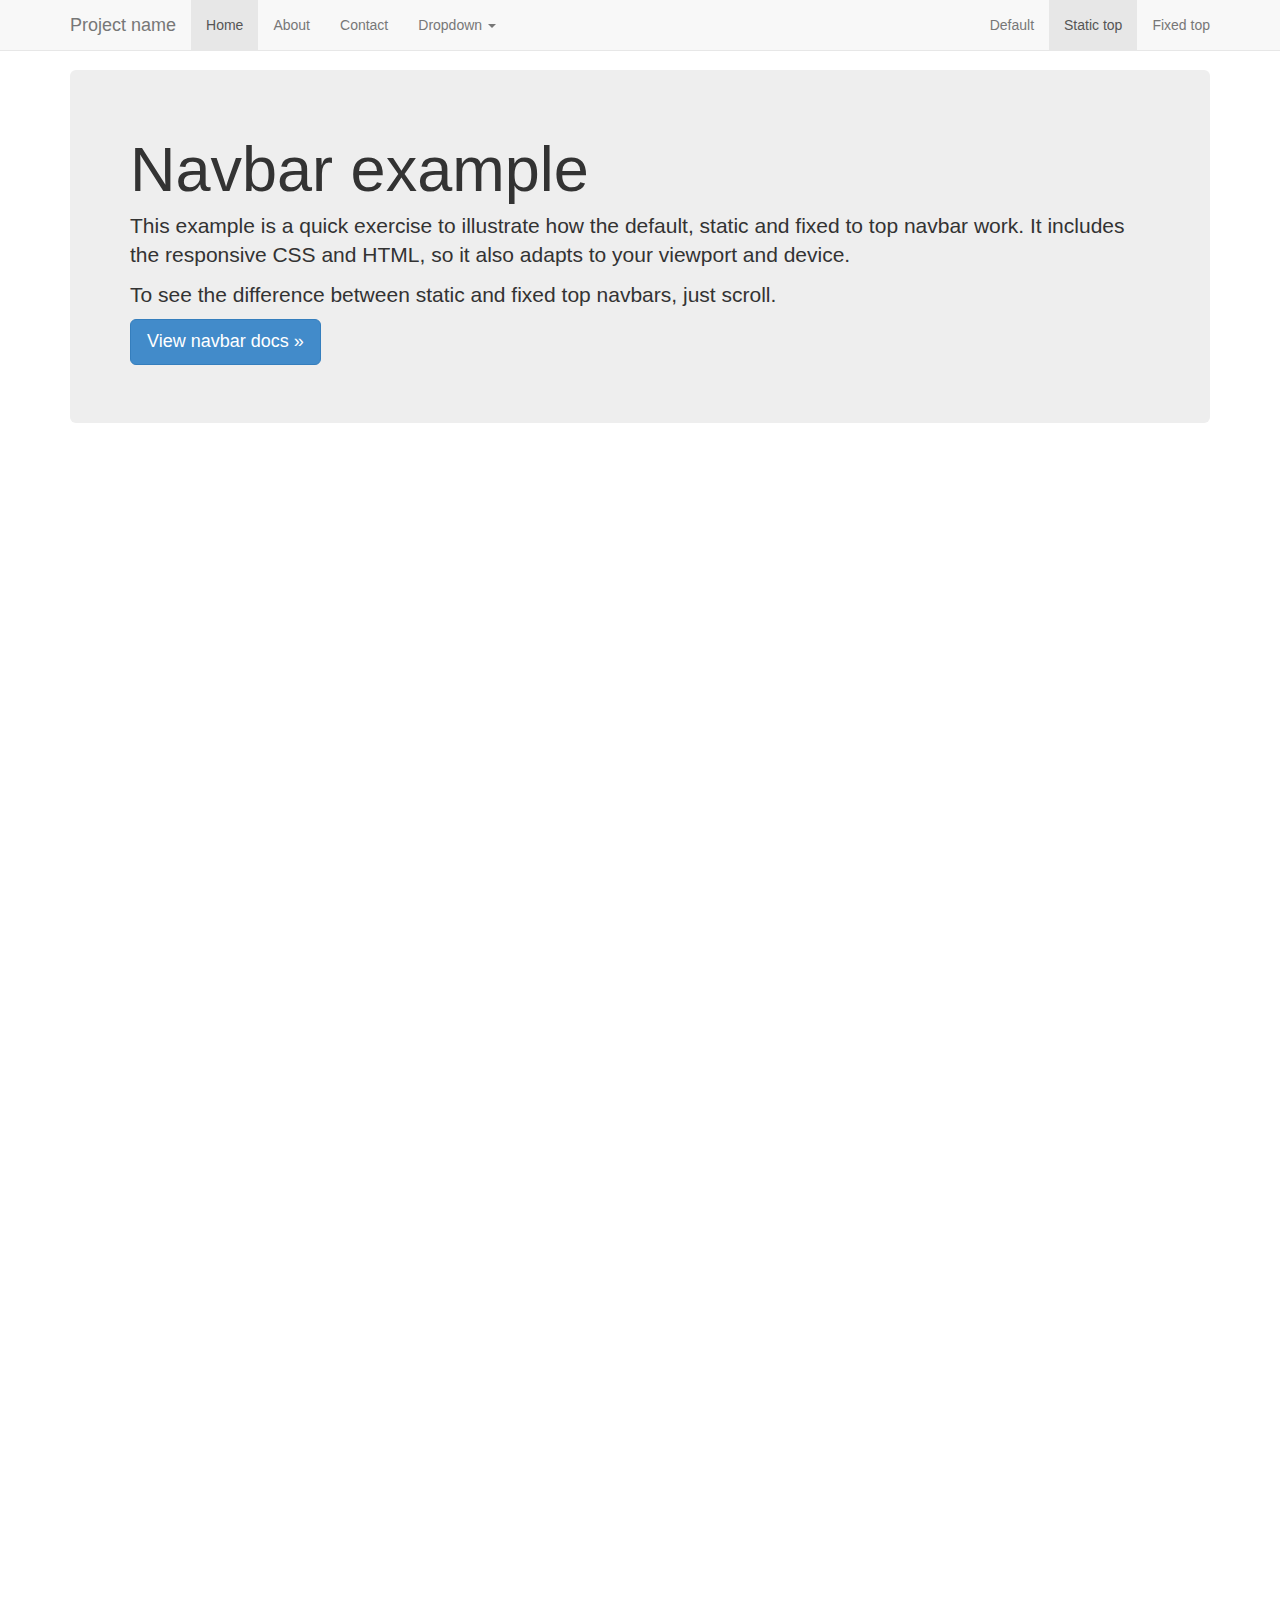
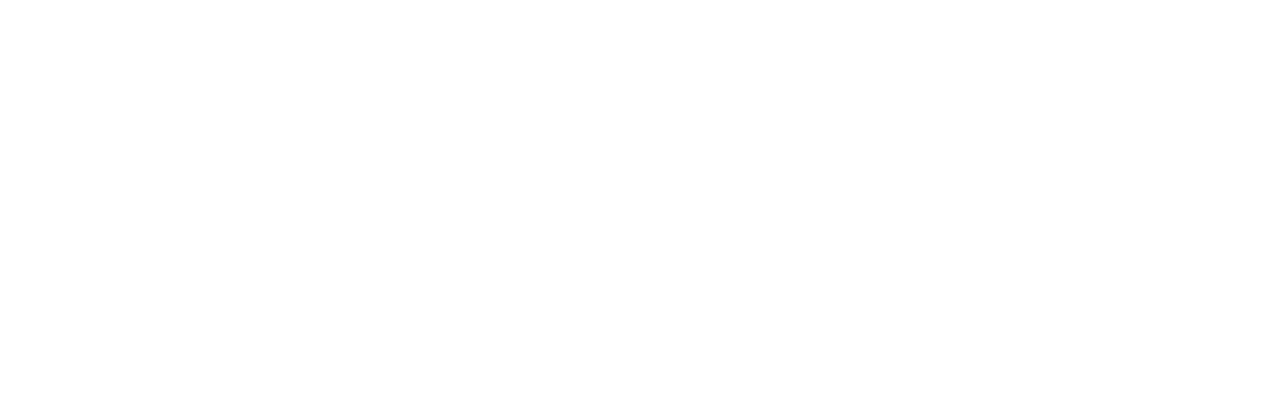
<file: assets/examples/navbar-static-top/index.html>
<!DOCTYPE html>
<html lang="en">
  <head>
    <meta charset="utf-8">
    <meta http-equiv="X-UA-Compatible" content="IE=edge">
    <meta name="viewport" content="width=device-width, initial-scale=1.0">
    <meta name="description" content="">
    <meta name="author" content="">
    <link rel="shortcut icon" href="../../docs-assets/ico/favicon.png">

    <title>Static Top Navbar Example for Bootstrap</title>

    <!-- Bootstrap core CSS -->
    <link href="../../dist/css/bootstrap.css" rel="stylesheet">

    <!-- Custom styles for this template -->
    <link href="navbar-static-top.css" rel="stylesheet">

    <!-- Just for debugging purposes. Don't actually copy this line! -->
    <!--[if lt IE 9]><script src="../../docs-assets/js/ie8-responsive-file-warning.js"></script><![endif]-->

    <!-- HTML5 shim and Respond.js IE8 support of HTML5 elements and media queries -->
    <!--[if lt IE 9]>
      <script src="https://oss.maxcdn.com/libs/html5shiv/3.7.0/html5shiv.js"></script>
      <script src="https://oss.maxcdn.com/libs/respond.js/1.3.0/respond.min.js"></script>
    <![endif]-->
  </head>

  <body>

    <!-- Static navbar -->
    <div class="navbar navbar-default navbar-static-top" role="navigation">
      <div class="container">
        <div class="navbar-header">
          <button type="button" class="navbar-toggle" data-toggle="collapse" data-target=".navbar-collapse">
            <span class="sr-only">Toggle navigation</span>
            <span class="icon-bar"></span>
            <span class="icon-bar"></span>
            <span class="icon-bar"></span>
          </button>
          <a class="navbar-brand" href="#">Project name</a>
        </div>
        <div class="navbar-collapse collapse">
          <ul class="nav navbar-nav">
            <li class="active"><a href="#">Home</a></li>
            <li><a href="#about">About</a></li>
            <li><a href="#contact">Contact</a></li>
            <li class="dropdown">
              <a href="#" class="dropdown-toggle" data-toggle="dropdown">Dropdown <b class="caret"></b></a>
              <ul class="dropdown-menu">
                <li><a href="#">Action</a></li>
                <li><a href="#">Another action</a></li>
                <li><a href="#">Something else here</a></li>
                <li class="divider"></li>
                <li class="dropdown-header">Nav header</li>
                <li><a href="#">Separated link</a></li>
                <li><a href="#">One more separated link</a></li>
              </ul>
            </li>
          </ul>
          <ul class="nav navbar-nav navbar-right">
            <li><a href="../navbar/">Default</a></li>
            <li class="active"><a href="./">Static top</a></li>
            <li><a href="../navbar-fixed-top/">Fixed top</a></li>
          </ul>
        </div><!--/.nav-collapse -->
      </div>
    </div>


    <div class="container">

      <!-- Main component for a primary marketing message or call to action -->
      <div class="jumbotron">
        <h1>Navbar example</h1>
        <p>This example is a quick exercise to illustrate how the default, static and fixed to top navbar work. It includes the responsive CSS and HTML, so it also adapts to your viewport and device.</p>
        <p>To see the difference between static and fixed top navbars, just scroll.</p>
        <p>
          <a class="btn btn-lg btn-primary" href="../../components/#navbar" role="button">View navbar docs &raquo;</a>
        </p>
      </div>

    </div> <!-- /container -->


    <!-- Bootstrap core JavaScript
    ================================================== -->
    <!-- Placed at the end of the document so the pages load faster -->
    <script src="https://code.jquery.com/jquery-1.10.2.min.js"></script>
    <script src="../../dist/js/bootstrap.min.js"></script>
  </body>
</html>
</file>
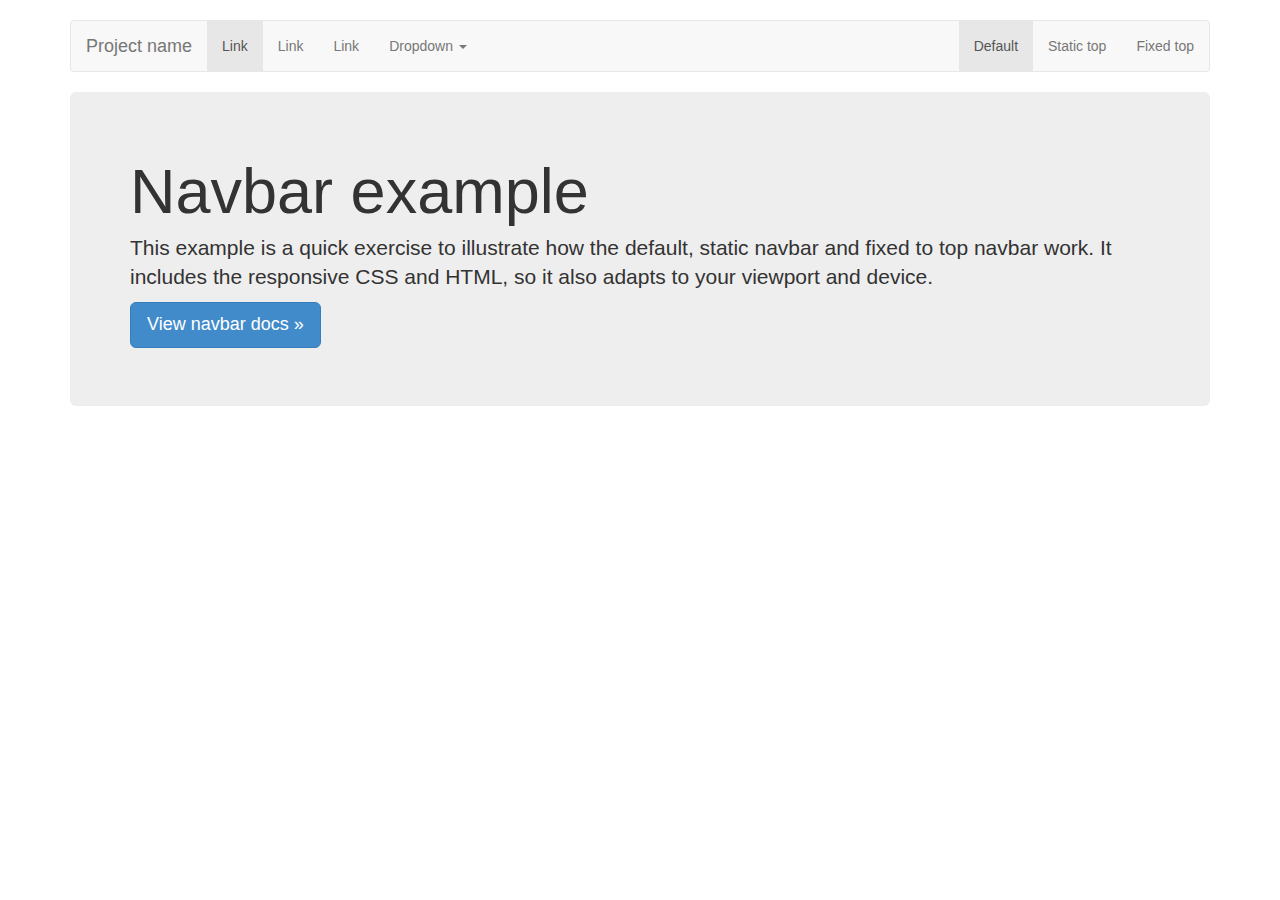
<file: assets/examples/navbar/index.html>
<!DOCTYPE html>
<html lang="en">
  <head>
    <meta charset="utf-8">
    <meta http-equiv="X-UA-Compatible" content="IE=edge">
    <meta name="viewport" content="width=device-width, initial-scale=1.0">
    <meta name="description" content="">
    <meta name="author" content="">
    <link rel="shortcut icon" href="../../docs-assets/ico/favicon.png">

    <title>Navbar Template for Bootstrap</title>

    <!-- Bootstrap core CSS -->
    <link href="../../dist/css/bootstrap.css" rel="stylesheet">

    <!-- Custom styles for this template -->
    <link href="navbar.css" rel="stylesheet">

    <!-- Just for debugging purposes. Don't actually copy this line! -->
    <!--[if lt IE 9]><script src="../../docs-assets/js/ie8-responsive-file-warning.js"></script><![endif]-->

    <!-- HTML5 shim and Respond.js IE8 support of HTML5 elements and media queries -->
    <!--[if lt IE 9]>
      <script src="https://oss.maxcdn.com/libs/html5shiv/3.7.0/html5shiv.js"></script>
      <script src="https://oss.maxcdn.com/libs/respond.js/1.3.0/respond.min.js"></script>
    <![endif]-->
  </head>

  <body>

    <div class="container">

      <!-- Static navbar -->
      <div class="navbar navbar-default" role="navigation">
        <div class="navbar-header">
          <button type="button" class="navbar-toggle" data-toggle="collapse" data-target=".navbar-collapse">
            <span class="sr-only">Toggle navigation</span>
            <span class="icon-bar"></span>
            <span class="icon-bar"></span>
            <span class="icon-bar"></span>
          </button>
          <a class="navbar-brand" href="#">Project name</a>
        </div>
        <div class="navbar-collapse collapse">
          <ul class="nav navbar-nav">
            <li class="active"><a href="#">Link</a></li>
            <li><a href="#">Link</a></li>
            <li><a href="#">Link</a></li>
            <li class="dropdown">
              <a href="#" class="dropdown-toggle" data-toggle="dropdown">Dropdown <b class="caret"></b></a>
              <ul class="dropdown-menu">
                <li><a href="#">Action</a></li>
                <li><a href="#">Another action</a></li>
                <li><a href="#">Something else here</a></li>
                <li class="divider"></li>
                <li class="dropdown-header">Nav header</li>
                <li><a href="#">Separated link</a></li>
                <li><a href="#">One more separated link</a></li>
              </ul>
            </li>
          </ul>
          <ul class="nav navbar-nav navbar-right">
            <li class="active"><a href="./">Default</a></li>
            <li><a href="../navbar-static-top/">Static top</a></li>
            <li><a href="../navbar-fixed-top/">Fixed top</a></li>
          </ul>
        </div><!--/.nav-collapse -->
      </div>

      <!-- Main component for a primary marketing message or call to action -->
      <div class="jumbotron">
        <h1>Navbar example</h1>
        <p>This example is a quick exercise to illustrate how the default, static navbar and fixed to top navbar work. It includes the responsive CSS and HTML, so it also adapts to your viewport and device.</p>
        <p>
          <a class="btn btn-lg btn-primary" href="../../components/#navbar" role="button">View navbar docs &raquo;</a>
        </p>
      </div>

    </div> <!-- /container -->


    <!-- Bootstrap core JavaScript
    ================================================== -->
    <!-- Placed at the end of the document so the pages load faster -->
    <script src="https://code.jquery.com/jquery-1.10.2.min.js"></script>
    <script src="../../dist/js/bootstrap.min.js"></script>
  </body>
</html>
</file>
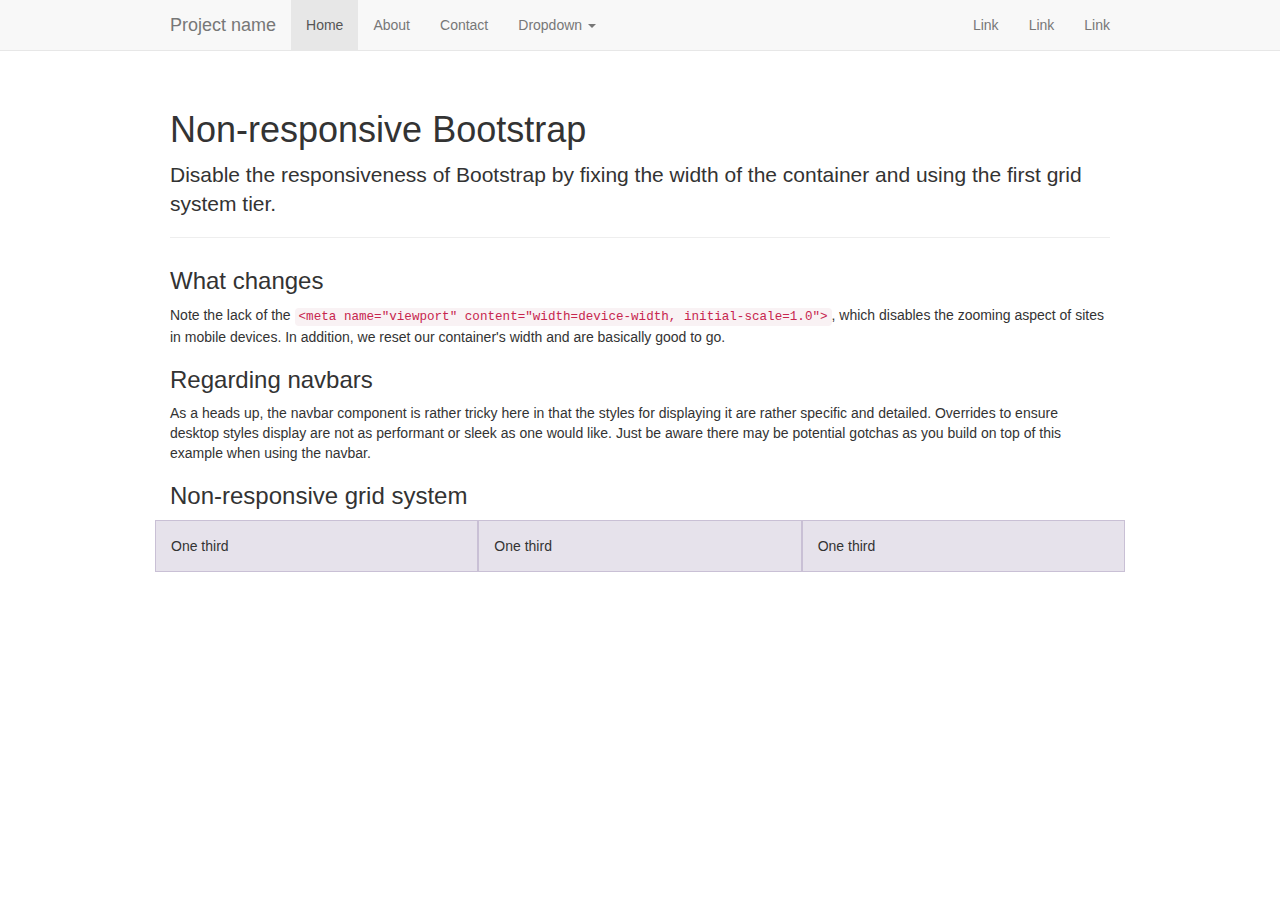
<file: assets/examples/non-responsive/index.html>
<!DOCTYPE html>
<html lang="en">
  <head>
    <meta charset="utf-8">
    <meta http-equiv="X-UA-Compatible" content="IE=edge">
    <meta name="description" content="">
    <meta name="author" content="">

    <!-- Note there is no responsive meta tag here -->

    <link rel="shortcut icon" href="../../docs-assets/ico/favicon.png">

    <title>Non-responsive Template for Bootstrap</title>

    <!-- Bootstrap core CSS -->
    <link href="../../dist/css/bootstrap.css" rel="stylesheet">

    <!-- Custom styles for this template -->
    <link href="non-responsive.css" rel="stylesheet">

    <!-- Just for debugging purposes. Don't actually copy this line! -->
    <!--[if lt IE 9]><script src="../../docs-assets/js/ie8-responsive-file-warning.js"></script><![endif]-->

    <!-- HTML5 shim and Respond.js IE8 support of HTML5 elements and media queries -->
    <!--[if lt IE 9]>
      <script src="https://oss.maxcdn.com/libs/html5shiv/3.7.0/html5shiv.js"></script>
      <script src="https://oss.maxcdn.com/libs/respond.js/1.3.0/respond.min.js"></script>
    <![endif]-->
  </head>

  <body>

    <!-- Fixed navbar -->
    <div class="navbar navbar-default navbar-fixed-top" role="navigation">
      <div class="container">
        <div class="navbar-header">
          <button type="button" class="navbar-toggle" data-toggle="collapse" data-target=".navbar-collapse">
            <span class="sr-only">Toggle navigation</span>
            <span class="icon-bar"></span>
            <span class="icon-bar"></span>
            <span class="icon-bar"></span>
          </button>
          <a class="navbar-brand" href="#">Project name</a>
        </div>
        <div class="navbar-collapse collapse">
          <ul class="nav navbar-nav">
            <li class="active"><a href="#">Home</a></li>
            <li><a href="#about">About</a></li>
            <li><a href="#contact">Contact</a></li>
            <li class="dropdown">
              <a href="#" class="dropdown-toggle" data-toggle="dropdown">Dropdown <b class="caret"></b></a>
              <ul class="dropdown-menu">
                <li><a href="#">Action</a></li>
                <li><a href="#">Another action</a></li>
                <li><a href="#">Something else here</a></li>
                <li class="divider"></li>
                <li class="dropdown-header">Nav header</li>
                <li><a href="#">Separated link</a></li>
                <li><a href="#">One more separated link</a></li>
              </ul>
            </li>
          </ul>
          <ul class="nav navbar-nav navbar-right">
            <li><a href="#">Link</a></li>
            <li><a href="#">Link</a></li>
            <li><a href="#">Link</a></li>
          </ul>
        </div><!--/.nav-collapse -->
      </div>
    </div>

    <div class="container">

      <div class="page-header">
        <h1>Non-responsive Bootstrap</h1>
        <p class="lead">Disable the responsiveness of Bootstrap by fixing the width of the container and using the first grid system tier.</p>
      </div>

      <h3>What changes</h3>
      <p>Note the lack of the <code>&lt;meta name="viewport" content="width=device-width, initial-scale=1.0"&gt;</code>, which disables the zooming aspect of sites in mobile devices. In addition, we reset our container's width and are basically good to go.</p>

      <h3>Regarding navbars</h3>
      <p>As a heads up, the navbar component is rather tricky here in that the styles for displaying it are rather specific and detailed. Overrides to ensure desktop styles display are not as performant or sleek as one would like. Just be aware there may be potential gotchas as you build on top of this example when using the navbar.</p>

      <h3>Non-responsive grid system</h3>
      <div class="row">
        <div class="col-xs-4">One third</div>
        <div class="col-xs-4">One third</div>
        <div class="col-xs-4">One third</div>
      </div>

    </div> <!-- /container -->


    <!-- Bootstrap core JavaScript
    ================================================== -->
    <!-- Placed at the end of the document so the pages load faster -->
    <script src="https://code.jquery.com/jquery-1.10.2.min.js"></script>
    <script src="../../dist/js/bootstrap.min.js"></script>
  </body>
</html>
</file>
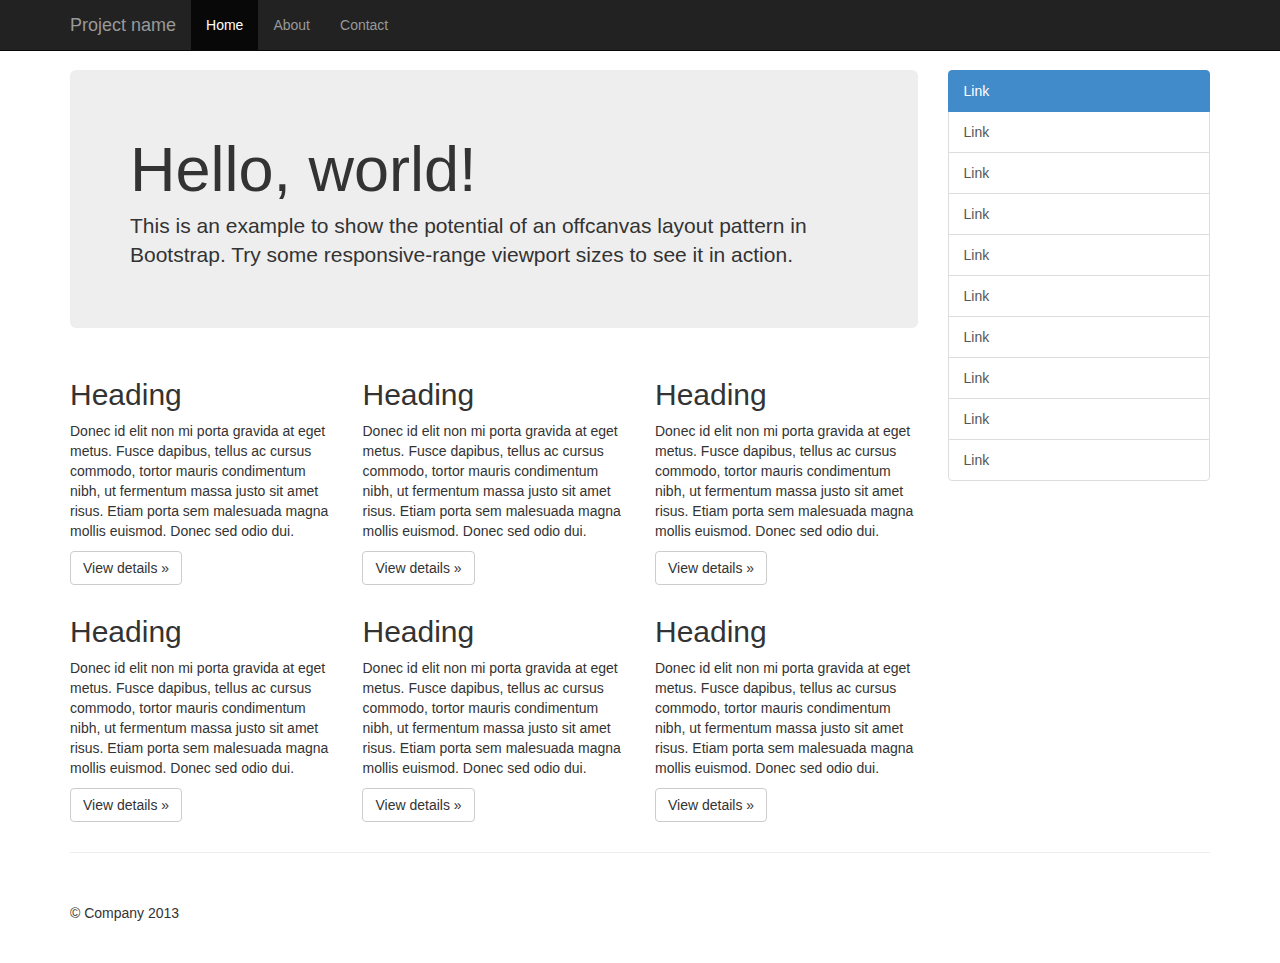
<file: assets/examples/offcanvas/index.html>
<!DOCTYPE html>
<html lang="en">
  <head>
    <meta charset="utf-8">
    <meta http-equiv="X-UA-Compatible" content="IE=edge">
    <meta name="viewport" content="width=device-width, initial-scale=1.0">
    <meta name="description" content="">
    <meta name="author" content="">
    <link rel="shortcut icon" href="../../docs-assets/ico/favicon.png">

    <title>Off Canvas Template for Bootstrap</title>

    <!-- Bootstrap core CSS -->
    <link href="../../dist/css/bootstrap.min.css" rel="stylesheet">

    <!-- Custom styles for this template -->
    <link href="offcanvas.css" rel="stylesheet">

    <!-- Just for debugging purposes. Don't actually copy this line! -->
    <!--[if lt IE 9]><script src="../../docs-assets/js/ie8-responsive-file-warning.js"></script><![endif]-->

    <!-- HTML5 shim and Respond.js IE8 support of HTML5 elements and media queries -->
    <!--[if lt IE 9]>
      <script src="https://oss.maxcdn.com/libs/html5shiv/3.7.0/html5shiv.js"></script>
      <script src="https://oss.maxcdn.com/libs/respond.js/1.3.0/respond.min.js"></script>
    <![endif]-->
  </head>

  <body>
    <div class="navbar navbar-fixed-top navbar-inverse" role="navigation">
      <div class="container">
        <div class="navbar-header">
          <button type="button" class="navbar-toggle" data-toggle="collapse" data-target=".navbar-collapse">
            <span class="sr-only">Toggle navigation</span>
            <span class="icon-bar"></span>
            <span class="icon-bar"></span>
            <span class="icon-bar"></span>
          </button>
          <a class="navbar-brand" href="#">Project name</a>
        </div>
        <div class="collapse navbar-collapse">
          <ul class="nav navbar-nav">
            <li class="active"><a href="#">Home</a></li>
            <li><a href="#about">About</a></li>
            <li><a href="#contact">Contact</a></li>
          </ul>
        </div><!-- /.nav-collapse -->
      </div><!-- /.container -->
    </div><!-- /.navbar -->

    <div class="container">

      <div class="row row-offcanvas row-offcanvas-right">

        <div class="col-xs-12 col-sm-9">
          <p class="pull-right visible-xs">
            <button type="button" class="btn btn-primary btn-xs" data-toggle="offcanvas">Toggle nav</button>
          </p>
          <div class="jumbotron">
            <h1>Hello, world!</h1>
            <p>This is an example to show the potential of an offcanvas layout pattern in Bootstrap. Try some responsive-range viewport sizes to see it in action.</p>
          </div>
          <div class="row">
            <div class="col-6 col-sm-6 col-lg-4">
              <h2>Heading</h2>
              <p>Donec id elit non mi porta gravida at eget metus. Fusce dapibus, tellus ac cursus commodo, tortor mauris condimentum nibh, ut fermentum massa justo sit amet risus. Etiam porta sem malesuada magna mollis euismod. Donec sed odio dui. </p>
              <p><a class="btn btn-default" href="#" role="button">View details &raquo;</a></p>
            </div><!--/span-->
            <div class="col-6 col-sm-6 col-lg-4">
              <h2>Heading</h2>
              <p>Donec id elit non mi porta gravida at eget metus. Fusce dapibus, tellus ac cursus commodo, tortor mauris condimentum nibh, ut fermentum massa justo sit amet risus. Etiam porta sem malesuada magna mollis euismod. Donec sed odio dui. </p>
              <p><a class="btn btn-default" href="#" role="button">View details &raquo;</a></p>
            </div><!--/span-->
            <div class="col-6 col-sm-6 col-lg-4">
              <h2>Heading</h2>
              <p>Donec id elit non mi porta gravida at eget metus. Fusce dapibus, tellus ac cursus commodo, tortor mauris condimentum nibh, ut fermentum massa justo sit amet risus. Etiam porta sem malesuada magna mollis euismod. Donec sed odio dui. </p>
              <p><a class="btn btn-default" href="#" role="button">View details &raquo;</a></p>
            </div><!--/span-->
            <div class="col-6 col-sm-6 col-lg-4">
              <h2>Heading</h2>
              <p>Donec id elit non mi porta gravida at eget metus. Fusce dapibus, tellus ac cursus commodo, tortor mauris condimentum nibh, ut fermentum massa justo sit amet risus. Etiam porta sem malesuada magna mollis euismod. Donec sed odio dui. </p>
              <p><a class="btn btn-default" href="#" role="button">View details &raquo;</a></p>
            </div><!--/span-->
            <div class="col-6 col-sm-6 col-lg-4">
              <h2>Heading</h2>
              <p>Donec id elit non mi porta gravida at eget metus. Fusce dapibus, tellus ac cursus commodo, tortor mauris condimentum nibh, ut fermentum massa justo sit amet risus. Etiam porta sem malesuada magna mollis euismod. Donec sed odio dui. </p>
              <p><a class="btn btn-default" href="#" role="button">View details &raquo;</a></p>
            </div><!--/span-->
            <div class="col-6 col-sm-6 col-lg-4">
              <h2>Heading</h2>
              <p>Donec id elit non mi porta gravida at eget metus. Fusce dapibus, tellus ac cursus commodo, tortor mauris condimentum nibh, ut fermentum massa justo sit amet risus. Etiam porta sem malesuada magna mollis euismod. Donec sed odio dui. </p>
              <p><a class="btn btn-default" href="#" role="button">View details &raquo;</a></p>
            </div><!--/span-->
          </div><!--/row-->
        </div><!--/span-->

        <div class="col-xs-6 col-sm-3 sidebar-offcanvas" id="sidebar" role="navigation">
          <div class="list-group">
            <a href="#" class="list-group-item active">Link</a>
            <a href="#" class="list-group-item">Link</a>
            <a href="#" class="list-group-item">Link</a>
            <a href="#" class="list-group-item">Link</a>
            <a href="#" class="list-group-item">Link</a>
            <a href="#" class="list-group-item">Link</a>
            <a href="#" class="list-group-item">Link</a>
            <a href="#" class="list-group-item">Link</a>
            <a href="#" class="list-group-item">Link</a>
            <a href="#" class="list-group-item">Link</a>
          </div>
        </div><!--/span-->
      </div><!--/row-->

      <hr>

      <footer>
        <p>&copy; Company 2013</p>
      </footer>

    </div><!--/.container-->



    <!-- Bootstrap core JavaScript
    ================================================== -->
    <!-- Placed at the end of the document so the pages load faster -->
    <script src="https://code.jquery.com/jquery-1.10.2.min.js"></script>
    <script src="../../dist/js/bootstrap.min.js"></script>
    <script src="offcanvas.js"></script>
  </body>
</html>
</file>
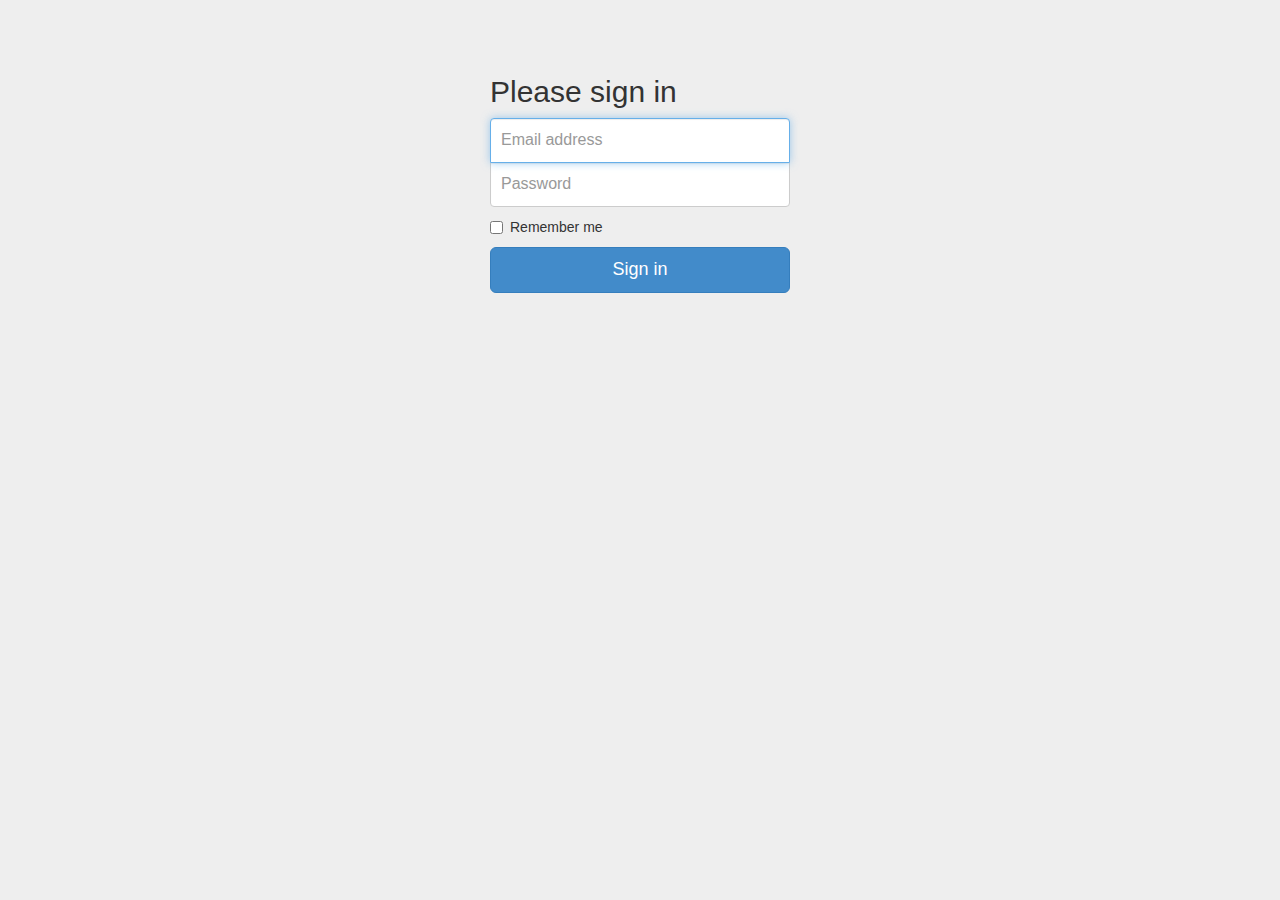
<file: assets/examples/signin/index.html>
<!DOCTYPE html>
<html lang="en">
  <head>
    <meta charset="utf-8">
    <meta http-equiv="X-UA-Compatible" content="IE=edge">
    <meta name="viewport" content="width=device-width, initial-scale=1.0">
    <meta name="description" content="">
    <meta name="author" content="">
    <link rel="shortcut icon" href="../../docs-assets/ico/favicon.png">

    <title>Signin Template for Bootstrap</title>

    <!-- Bootstrap core CSS -->
    <link href="../../dist/css/bootstrap.css" rel="stylesheet">

    <!-- Custom styles for this template -->
    <link href="signin.css" rel="stylesheet">

    <!-- Just for debugging purposes. Don't actually copy this line! -->
    <!--[if lt IE 9]><script src="../../docs-assets/js/ie8-responsive-file-warning.js"></script><![endif]-->

    <!-- HTML5 shim and Respond.js IE8 support of HTML5 elements and media queries -->
    <!--[if lt IE 9]>
      <script src="https://oss.maxcdn.com/libs/html5shiv/3.7.0/html5shiv.js"></script>
      <script src="https://oss.maxcdn.com/libs/respond.js/1.3.0/respond.min.js"></script>
    <![endif]-->
  </head>

  <body>

    <div class="container">

      <form class="form-signin" role="form">
        <h2 class="form-signin-heading">Please sign in</h2>
        <input type="text" class="form-control" placeholder="Email address" required autofocus>
        <input type="password" class="form-control" placeholder="Password" required>
        <label class="checkbox">
          <input type="checkbox" value="remember-me"> Remember me
        </label>
        <button class="btn btn-lg btn-primary btn-block" type="submit">Sign in</button>
      </form>

    </div> <!-- /container -->


    <!-- Bootstrap core JavaScript
    ================================================== -->
    <!-- Placed at the end of the document so the pages load faster -->
  </body>
</html>
</file>
<file: assets/examples/carousel/carousel.css>
/* GLOBAL STYLES
-------------------------------------------------- */
/* Padding below the footer and lighter body text */

body {
  padding-bottom: 40px;
  color: #5a5a5a;
}



/* CUSTOMIZE THE NAVBAR
-------------------------------------------------- */

/* Special class on .container surrounding .navbar, used for positioning it into place. */
.navbar-wrapper {
  position: absolute;
  top: 0;
  left: 0;
  right: 0;
  z-index: 20;
}

/* Flip around the padding for proper display in narrow viewports */
.navbar-wrapper .container {
  padding-left: 0;
  padding-right: 0;
}
.navbar-wrapper .navbar {
  padding-left: 15px;
  padding-right: 15px;
}


/* CUSTOMIZE THE CAROUSEL
-------------------------------------------------- */

/* Carousel base class */
.carousel {
  height: 500px;
  margin-bottom: 60px;
}
/* Since positioning the image, we need to help out the caption */
.carousel-caption {
  z-index: 10;
}

/* Declare heights because of positioning of img element */
.carousel .item {
  height: 500px;
  background-color: #777;
}
.carousel-inner > .item > img {
  position: absolute;
  top: 0;
  left: 0;
  min-width: 100%;
  height: 500px;
}



/* MARKETING CONTENT
-------------------------------------------------- */

/* Pad the edges of the mobile views a bit */
.marketing {
  padding-left: 15px;
  padding-right: 15px;
}

/* Center align the text within the three columns below the carousel */
.marketing .col-lg-4 {
  text-align: center;
  margin-bottom: 20px;
}
.marketing h2 {
  font-weight: normal;
}
.marketing .col-lg-4 p {
  margin-left: 10px;
  margin-right: 10px;
}


/* Featurettes
------------------------- */

.featurette-divider {
  margin: 80px 0; /* Space out the Bootstrap <hr> more */
}

/* Thin out the marketing headings */
.featurette-heading {
  font-weight: 300;
  line-height: 1;
  letter-spacing: -1px;
}



/* RESPONSIVE CSS
-------------------------------------------------- */

@media (min-width: 768px) {

  /* Remove the edge padding needed for mobile */
  .marketing {
    padding-left: 0;
    padding-right: 0;
  }

  /* Navbar positioning foo */
  .navbar-wrapper {
    margin-top: 20px;
  }
  .navbar-wrapper .container {
    padding-left:  15px;
    padding-right: 15px;
  }
  .navbar-wrapper .navbar {
    padding-left:  0;
    padding-right: 0;
  }

  /* The navbar becomes detached from the top, so we round the corners */
  .navbar-wrapper .navbar {
    border-radius: 4px;
  }

  /* Bump up size of carousel content */
  .carousel-caption p {
    margin-bottom: 20px;
    font-size: 21px;
    line-height: 1.4;
  }

  .featurette-heading {
    font-size: 50px;
  }

}

@media (min-width: 992px) {
  .featurette-heading {
    margin-top: 120px;
  }
}
</file>
<file: assets/examples/cover/cover.css>
/*
 * Globals
 */

/* Links */
a,
a:focus,
a:hover {
  color: #fff;
}

/* Custom default button */
.btn-default,
.btn-default:hover,
.btn-default:focus {
  color: #333;
  text-shadow: none; /* Prevent inheritence from `body` */
  background-color: #fff;
  border: 1px solid #fff;
}


/*
 * Base structure
 */

html,
body {
  height: 100%;
  background-color: #333;
}
body {
  color: #fff;
  text-align: center;
  text-shadow: 0 1px 3px rgba(0,0,0,.5);
  box-shadow: inset 0 0 100px rgba(0,0,0,.5);
}

/* Extra markup and styles for table-esque vertical and horizontal centering */
.site-wrapper {
  display: table;
  width: 100%;
  min-height: 100%;
}
.site-wrapper-inner {
  display: table-cell;
  vertical-align: top;
}
.cover-container {
  margin-left: auto;
  margin-right: auto;
}

/* Padding for spacing */
.inner {
  padding: 30px;
}


/*
 * Header
 */
.masthead-brand {
  margin-top: 10px;
  margin-bottom: 10px;
}

.masthead-nav > li {
  display: inline-block;
}
.masthead-nav > li + li {
  margin-left: 20px;
}
.masthead-nav > li > a {
  padding-left: 0;
  padding-right: 0;
  font-size: 16px;
  font-weight: bold;
  color: #fff; /* IE8 proofing */
  color: rgba(255,255,255,.75);
  border-bottom: 2px solid transparent;
}
.masthead-nav > li > a:hover,
.masthead-nav > li > a:focus {
  background-color: transparent;
  border-bottom-color: rgba(255,255,255,.25);
}
.masthead-nav > .active > a,
.masthead-nav > .active > a:hover,
.masthead-nav > .active > a:focus {
  color: #fff;
  border-bottom-color: #fff;
}

@media (min-width: 768px) {
  .masthead-brand {
    float: left;
  }
  .masthead-nav {
    float: right;
  }
}


/*
 * Cover
 */

.cover {
  padding: 0 20px;
}
.cover .btn-lg {
  padding: 10px 20px;
  font-weight: bold;
}


/*
 * Footer
 */

.mastfoot {
  color: #999; /* IE8 proofing */
  color: rgba(255,255,255,.5);
}


/*
 * Affix and center
 */

@media (min-width: 768px) {
  /* Pull out the header and footer */
  .masthead {
    position: fixed;
    top: 0;
  }
  .mastfoot {
    position: fixed;
    bottom: 0;
  }
  /* Start the vertical centering */
  .site-wrapper-inner {
    vertical-align: middle;
  }
  /* Handle the widths */
  .masthead,
  .mastfoot,
  .cover-container {
    width: 100%; /* Must be percentage or pixels for horizontal alignment */
  }
}

@media (min-width: 992px) {
  .masthead,
  .mastfoot,
  .cover-container {
    width: 700px;
  }
}
</file>
<file: assets/examples/dashboard/dashboard.css>
/*
 * Base structure
 */

/* Move down content because we have a fixed navbar that is 50px tall */
body {
  padding-top: 50px;
}


/*
 * Global add-ons
 */

.sub-header {
  padding-bottom: 10px;
  border-bottom: 1px solid #eee;
}


/*
 * Sidebar
 */

/* Hide for mobile, show later */
.sidebar {
  display: none;
}
@media (min-width: 768px) {
  .sidebar {
    position: fixed;
    top: 0;
    left: 0;
    bottom: 0;
    z-index: 1000;
    display: block;
    padding: 70px 20px 20px;
    background-color: #f5f5f5;
    border-right: 1px solid #eee;
  }
}

/* Sidebar navigation */
.nav-sidebar {
  margin-left: -20px;
  margin-right: -21px; /* 20px padding + 1px border */
  margin-bottom: 20px;
}
.nav-sidebar > li > a {
  padding-left: 20px;
  padding-right: 20px;
}
.nav-sidebar > .active > a {
  color: #fff;
  background-color: #428bca;
}


/*
 * Main content
 */

.main {
  padding: 20px;
}
@media (min-width: 768px) {
  .main {
    padding-left: 40px;
    pading-right: 40px;
  }
}
.main .page-header {
  margin-top: 0;
}


/*
 * Placeholder dashboard ideas
 */

.placeholders {
  margin-bottom: 30px;
  text-align: center;
}
.placeholders h4 {
  margin-bottom: 0;
}
.placeholder {
  margin-bottom: 20px;
}
.placeholder img {
  border-radius: 50%;
}
</file>
<file: assets/examples/grid/grid.css>
.container {
  padding-left: 15px;
  padding-right: 15px;
}

h4 {
  margin-top: 25px;
}
.row {
  margin-bottom: 20px;
}
.row .row {
  margin-top: 10px;
  margin-bottom: 0;
}
[class*="col-"] {
  padding-top: 15px;
  padding-bottom: 15px;
  background-color: #eee;
  border: 1px solid #ddd;
  background-color: rgba(86,61,124,.15);
  border: 1px solid rgba(86,61,124,.2);
}

hr {
  margin-top: 40px;
  margin-bottom: 40px;
}
</file>
<file: assets/examples/jumbotron-narrow/jumbotron-narrow.css>
/* Space out content a bit */
body {
  padding-top: 20px;
  padding-bottom: 20px;
}

/* Everything but the jumbotron gets side spacing for mobile first views */
.header,
.marketing,
.footer {
  padding-left: 15px;
  padding-right: 15px;
}

/* Custom page header */
.header {
  border-bottom: 1px solid #e5e5e5;
}
/* Make the masthead heading the same height as the navigation */
.header h3 {
  margin-top: 0;
  margin-bottom: 0;
  line-height: 40px;
  padding-bottom: 19px;
}

/* Custom page footer */
.footer {
  padding-top: 19px;
  color: #777;
  border-top: 1px solid #e5e5e5;
}

/* Customize container */
@media (min-width: 768px) {
  .container {
    max-width: 730px;
  }
}
.container-narrow > hr {
  margin: 30px 0;
}

/* Main marketing message and sign up button */
.jumbotron {
  text-align: center;
  border-bottom: 1px solid #e5e5e5;
}
.jumbotron .btn {
  font-size: 21px;
  padding: 14px 24px;
}

/* Supporting marketing content */
.marketing {
  margin: 40px 0;
}
.marketing p + h4 {
  margin-top: 28px;
}

/* Responsive: Portrait tablets and up */
@media screen and (min-width: 768px) {
  /* Remove the padding we set earlier */
  .header,
  .marketing,
  .footer {
    padding-left: 0;
    padding-right: 0;
  }
  /* Space out the masthead */
  .header {
    margin-bottom: 30px;
  }
  /* Remove the bottom border on the jumbotron for visual effect */
  .jumbotron {
    border-bottom: 0;
  }
}
</file>
<file: assets/examples/jumbotron/jumbotron.css>
/* Move down content because we have a fixed navbar that is 50px tall */
body {
  padding-top: 50px;
  padding-bottom: 20px;
}
</file>
<file: assets/examples/justified-nav/justified-nav.css>
body {
  padding-top: 20px;
}

.footer {
  border-top: 1px solid #eee;
  margin-top: 40px;
  padding-top: 40px;
  padding-bottom: 40px;
}

/* Main marketing message and sign up button */
.jumbotron {
  text-align: center;
  background-color: transparent;
}
.jumbotron .btn {
  font-size: 21px;
  padding: 14px 24px;
}

/* Customize the nav-justified links to be fill the entire space of the .navbar */

.nav-justified {
  background-color: #eee;
  border-radius: 5px;
  border: 1px solid #ccc;
}
.nav-justified > li > a {
  margin-bottom: 0;
  padding-top: 15px;
  padding-bottom: 15px;
  color: #777;
  font-weight: bold;
  text-align: center;
  border-bottom: 1px solid #d5d5d5;
  background-color: #e5e5e5; /* Old browsers */
  background-repeat: repeat-x; /* Repeat the gradient */
  background-image: -moz-linear-gradient(top, #f5f5f5 0%, #e5e5e5 100%); /* FF3.6+ */
  background-image: -webkit-gradient(linear, left top, left bottom, color-stop(0%,#f5f5f5), color-stop(100%,#e5e5e5)); /* Chrome,Safari4+ */
  background-image: -webkit-linear-gradient(top, #f5f5f5 0%,#e5e5e5 100%); /* Chrome 10+,Safari 5.1+ */
  background-image: -o-linear-gradient(top, #f5f5f5 0%,#e5e5e5 100%); /* Opera 11.10+ */
  filter: progid:DXImageTransform.Microsoft.gradient( startColorstr='#f5f5f5', endColorstr='#e5e5e5',GradientType=0 ); /* IE6-9 */
  background-image: linear-gradient(top, #f5f5f5 0%,#e5e5e5 100%); /* W3C */
}
.nav-justified > .active > a,
.nav-justified > .active > a:hover,
.nav-justified > .active > a:focus {
  background-color: #ddd;
  background-image: none;
  box-shadow: inset 0 3px 7px rgba(0,0,0,.15);
}
.nav-justified > li:first-child > a {
  border-radius: 5px 5px 0 0;
}
.nav-justified > li:last-child > a {
  border-bottom: 0;
  border-radius: 0 0 5px 5px;
}

@media (min-width: 768px) {
  .nav-justified {
    max-height: 52px;
  }
  .nav-justified > li > a {
    border-left: 1px solid #fff;
    border-right: 1px solid #d5d5d5;
  }
  .nav-justified > li:first-child > a {
    border-left: 0;
    border-radius: 5px 0 0 5px;
  }
  .nav-justified > li:last-child > a {
    border-radius: 0 5px 5px 0;
    border-right: 0;
  }
}

/* Responsive: Portrait tablets and up */
@media screen and (min-width: 768px) {
  /* Remove the padding we set earlier */
  .masthead,
  .marketing,
  .footer {
    padding-left: 0;
    padding-right: 0;
  }
}
</file>
<file: assets/examples/navbar-fixed-top/navbar-fixed-top.css>
body {
  min-height: 2000px;
  padding-top: 70px;
}
</file>
<file: assets/examples/navbar-static-top/navbar-static-top.css>
body {
  min-height: 2000px;
}

.navbar-static-top {
  margin-bottom: 19px;
}
</file>
<file: assets/examples/navbar/navbar.css>
body {
  padding-top: 20px;
  padding-bottom: 20px;
}

.navbar {
  margin-bottom: 20px;
}
</file>
<file: assets/examples/non-responsive/non-responsive.css>
/* Template-specific stuff
 *
 * Customizations just for the template; these are not necessary for anything
 * with disabling the responsiveness.
 */

/* Account for fixed navbar */
body {
  padding-top: 70px;
  padding-bottom: 30px;
  min-width: 970px;
}

/* Finesse the page header spacing */
.page-header {
  margin-bottom: 30px;
}
.page-header .lead {
  margin-bottom: 10px;
}


/* Non-responsive overrides
 *
 * Utilitze the following CSS to disable the responsive-ness of the container,
 * grid system, and navbar.
 */

/* Reset the container */
.container {
  max-width: none !important;
  width: 970px;
}

/* Demonstrate the grids */
.col-xs-4 {
  padding-top: 15px;
  padding-bottom: 15px;
  background-color: #eee;
  border: 1px solid #ddd;
  background-color: rgba(86,61,124,.15);
  border: 1px solid rgba(86,61,124,.2);
}

.container .navbar-header,
.container .navbar-collapse {
  margin-right: 0;
  margin-left: 0;
}

/* Always float the navbar header */
.navbar-header {
  float: left;
}

/* Undo the collapsing navbar */
.navbar-collapse {
  display: block !important;
  height: auto !important;
  padding-bottom: 0;
  overflow: visible !important;
}

.navbar-toggle {
  display: none;
}
.navbar-collapse {
  border-top: 0;
}

.navbar-brand {
  margin-left: -15px;
}

/* Always apply the floated nav */
.navbar-nav {
  float: left;
  margin: 0;
}
.navbar-nav > li {
  float: left;
}
.navbar-nav > li > a {
  padding: 15px;
}

/* Redeclare since we override the float above */
.navbar-nav.navbar-right {
  float: right;
}

/* Undo custom dropdowns */
.navbar .navbar-nav .open .dropdown-menu {
  position: absolute;
  float: left;
  background-color: #fff;
  border: 1px solid #cccccc;
  border: 1px solid rgba(0, 0, 0, 0.15);
  border-width: 0 1px 1px;
  border-radius: 0 0 4px 4px;
  -webkit-box-shadow: 0 6px 12px rgba(0, 0, 0, 0.175);
          box-shadow: 0 6px 12px rgba(0, 0, 0, 0.175);
}
.navbar-default .navbar-nav .open .dropdown-menu > li > a {
  color: #333;
}
.navbar .navbar-nav .open .dropdown-menu > li > a:hover,
.navbar .navbar-nav .open .dropdown-menu > li > a:focus,
.navbar .navbar-nav .open .dropdown-menu > .active > a,
.navbar .navbar-nav .open .dropdown-menu > .active > a:hover,
.navbar .navbar-nav .open .dropdown-menu > .active > a:focus {
  color: #fff !important;
  background-color: #428bca !important;
}
.navbar .navbar-nav .open .dropdown-menu > .disabled > a,
.navbar .navbar-nav .open .dropdown-menu > .disabled > a:hover,
.navbar .navbar-nav .open .dropdown-menu > .disabled > a:focus {
  color: #999 !important;
  background-color: transparent !important;
}
</file>
<file: assets/examples/offcanvas/offcanvas.css>
/*
 * Style tweaks
 * --------------------------------------------------
 */
html,
body {
  overflow-x: hidden; /* Prevent scroll on narrow devices */
}
body {
  padding-top: 70px;
}
footer {
  padding: 30px 0;
}

/*
 * Off Canvas
 * --------------------------------------------------
 */
@media screen and (max-width: 767px) {
  .row-offcanvas {
    position: relative;
    -webkit-transition: all 0.25s ease-out;
    -moz-transition: all 0.25s ease-out;
    transition: all 0.25s ease-out;
  }

  .row-offcanvas-right
  .sidebar-offcanvas {
    right: -50%; /* 6 columns */
  }

  .row-offcanvas-left
  .sidebar-offcanvas {
    left: -50%; /* 6 columns */
  }

  .row-offcanvas-right.active {
    right: 50%; /* 6 columns */
  }

  .row-offcanvas-left.active {
    left: 50%; /* 6 columns */
  }

  .sidebar-offcanvas {
    position: absolute;
    top: 0;
    width: 50%; /* 6 columns */
  }
}
</file>
<file: assets/examples/signin/signin.css>
body {
  padding-top: 40px;
  padding-bottom: 40px;
  background-color: #eee;
}

.form-signin {
  max-width: 330px;
  padding: 15px;
  margin: 0 auto;
}
.form-signin .form-signin-heading,
.form-signin .checkbox {
  margin-bottom: 10px;
}
.form-signin .checkbox {
  font-weight: normal;
}
.form-signin .form-control {
  position: relative;
  font-size: 16px;
  height: auto;
  padding: 10px;
  -webkit-box-sizing: border-box;
     -moz-box-sizing: border-box;
          box-sizing: border-box;
}
.form-signin .form-control:focus {
  z-index: 2;
}
.form-signin input[type="text"] {
  margin-bottom: -1px;
  border-bottom-left-radius: 0;
  border-bottom-right-radius: 0;
}
.form-signin input[type="password"] {
  margin-bottom: 10px;
  border-top-left-radius: 0;
  border-top-right-radius: 0;
}
</file>
